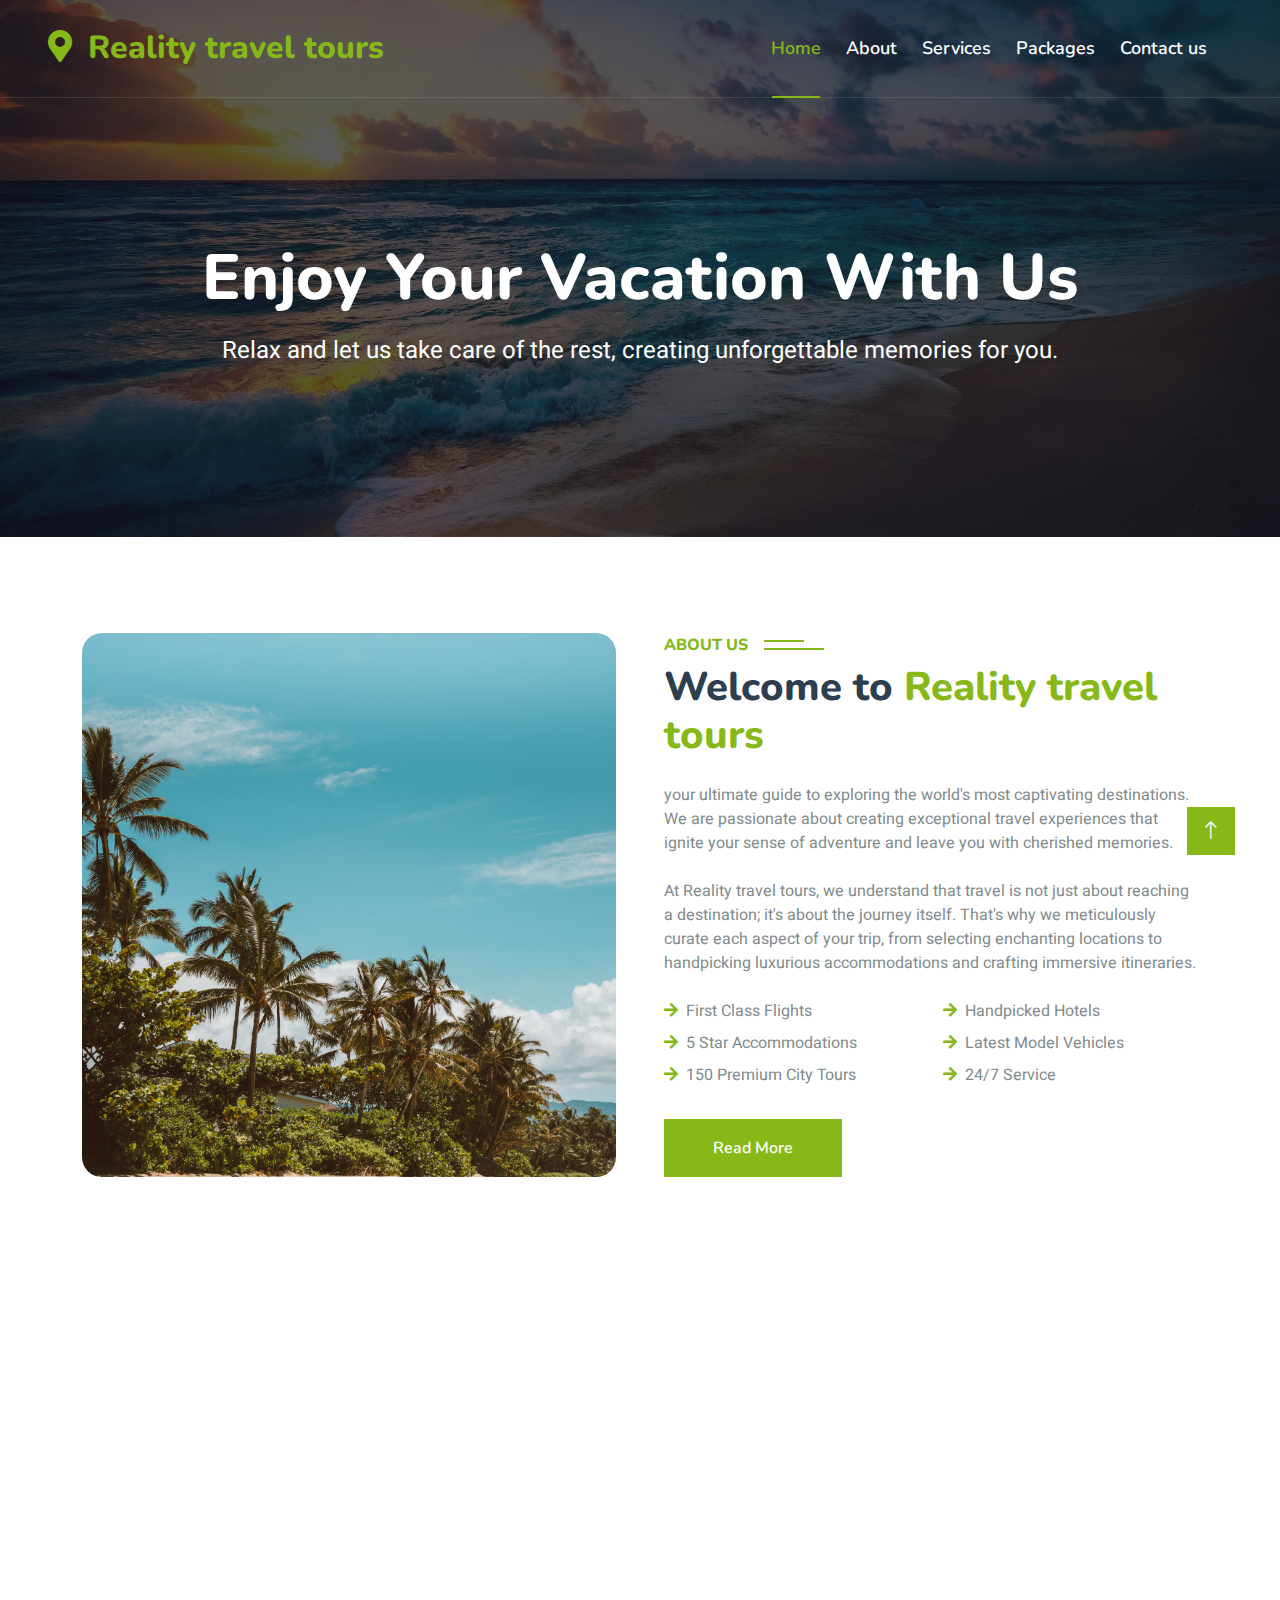
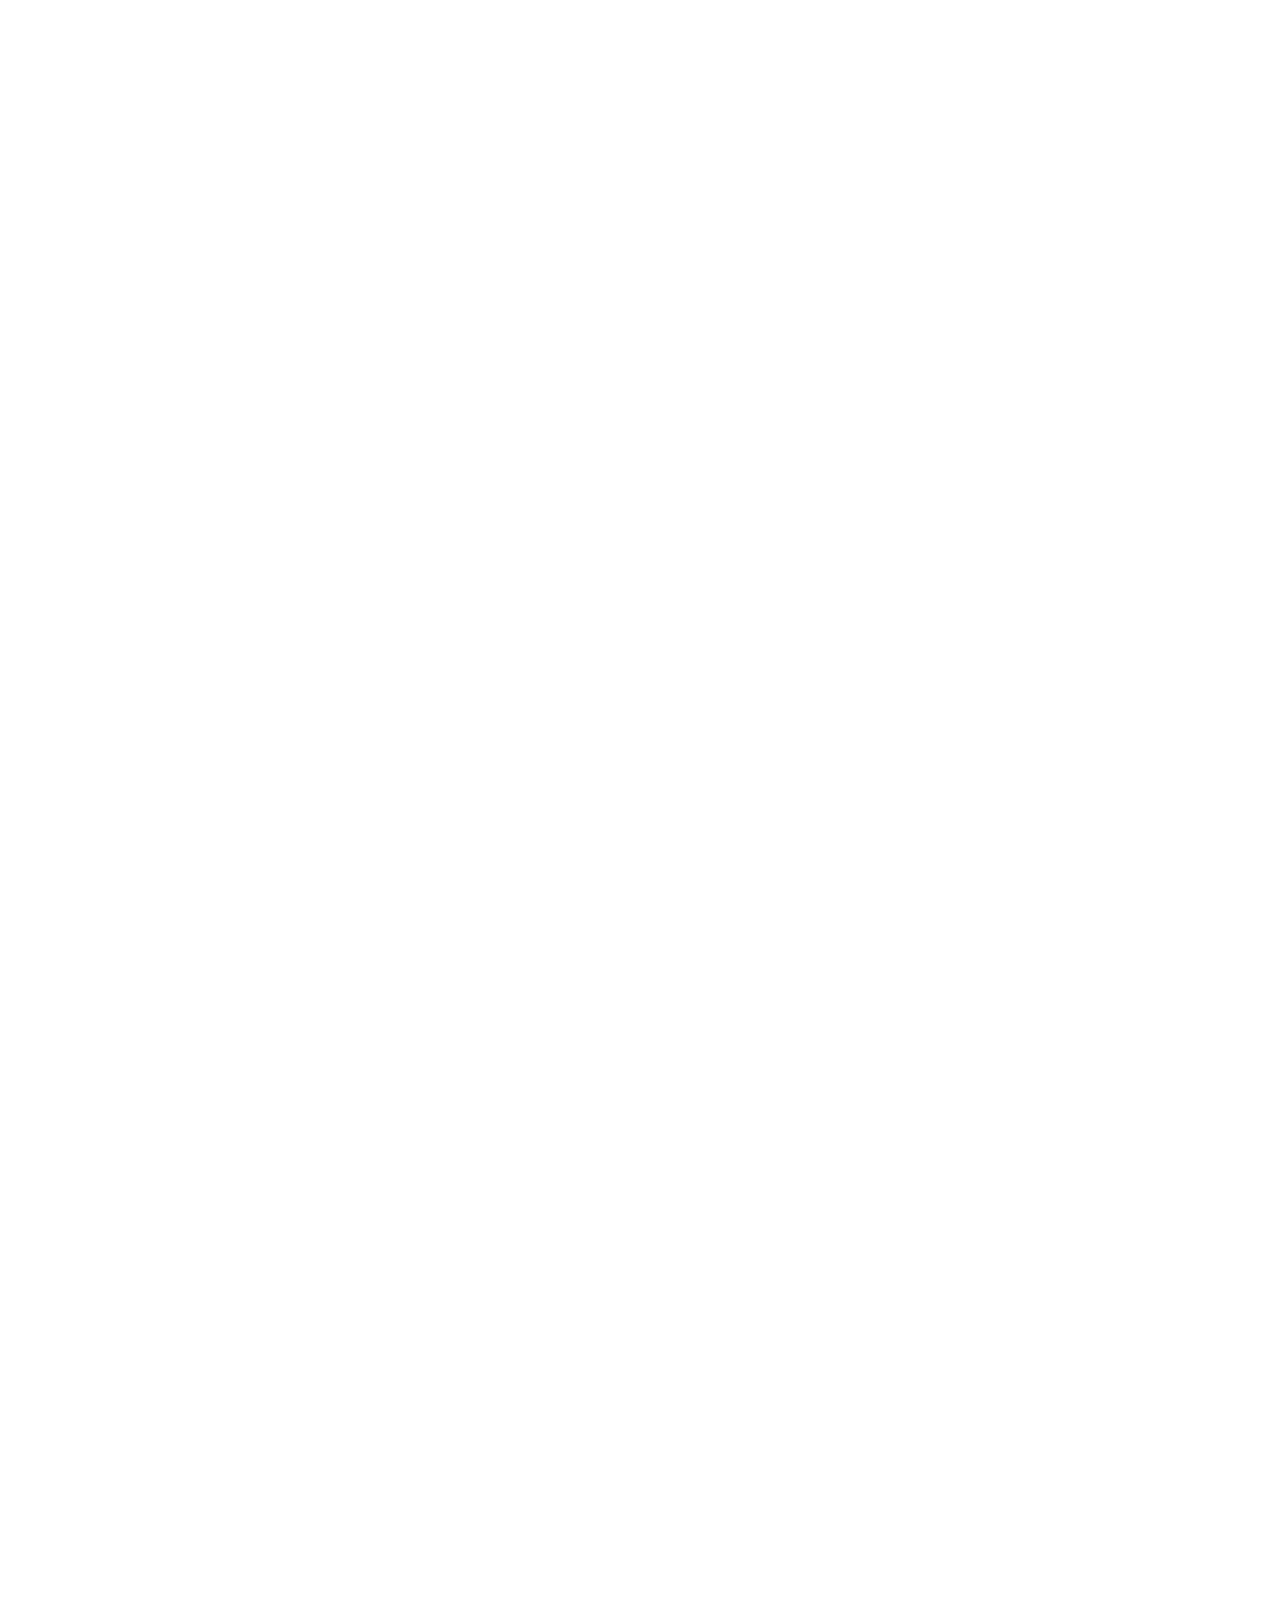
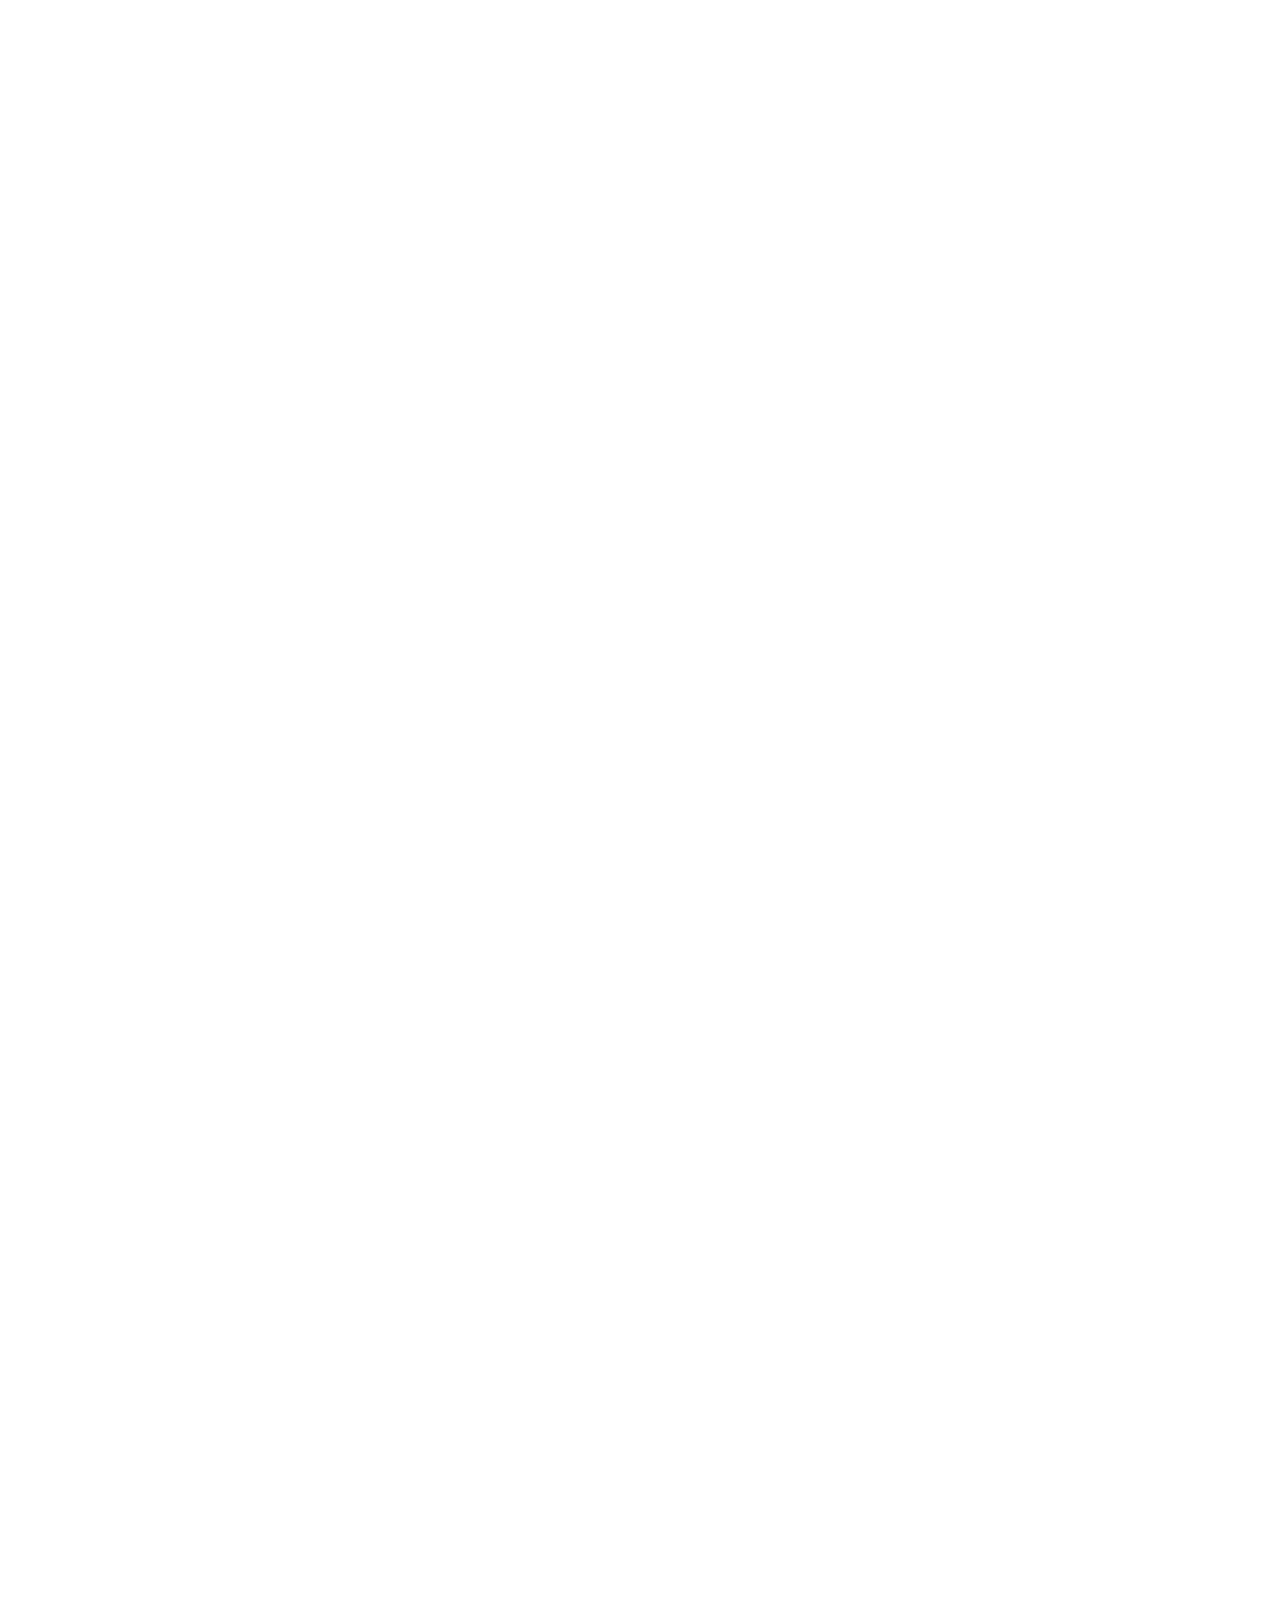
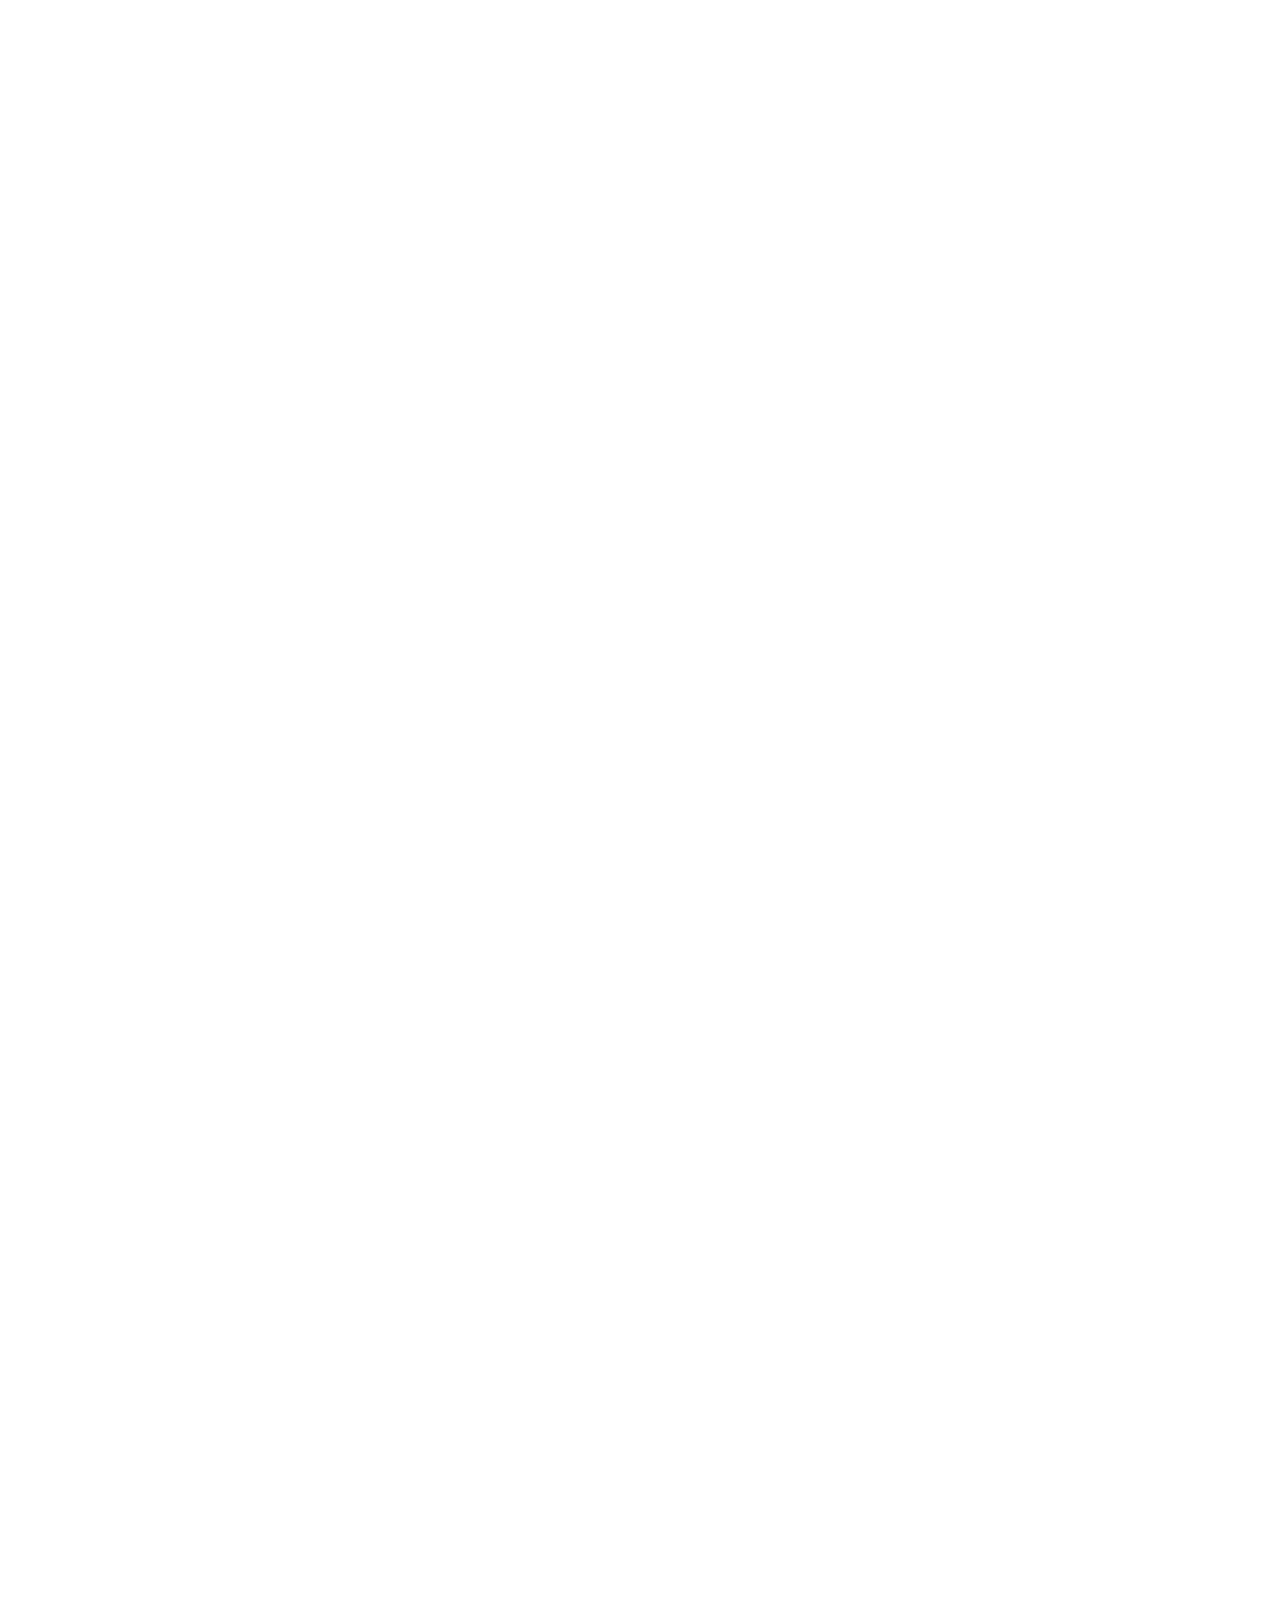
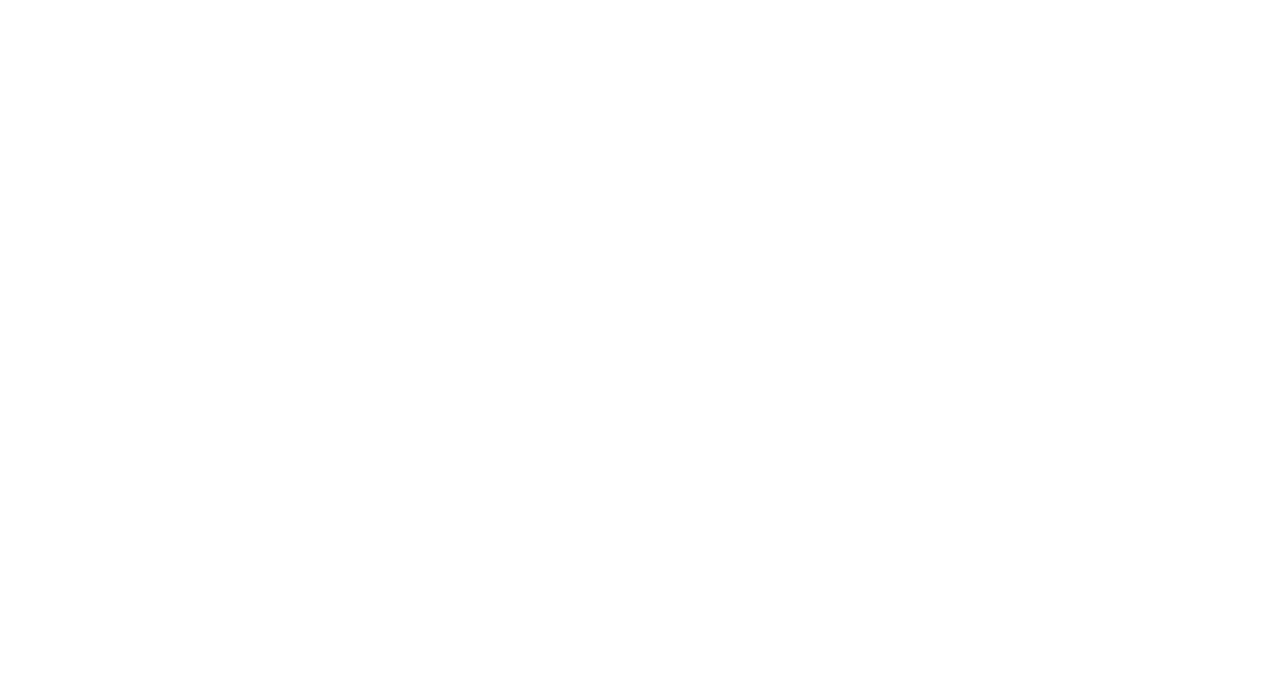
<file: Reality Travel Tours/index.html>
<!DOCTYPE html>
<html lang="en">

<head>
    <meta charset="utf-8">
    <title>Reality travel tours</title>
    <meta content="width=device-width, initial-scale=1.0" name="viewport">
    <meta content="" name="keywords">
    <meta content="" name="description">

    <!-- Favicon -->
    <link href="img/favicon.ico" rel="icon">

    <!-- Google Web Fonts -->
    <link rel="preconnect" href="https://fonts.googleapis.com">
    <link rel="preconnect" href="https://fonts.gstatic.com" crossorigin>
    <link href="https://fonts.googleapis.com/css2?family=Heebo:wght@400;500;600&family=Nunito:wght@600;700;800&display=swap" rel="stylesheet">

    <!-- Icon Font Stylesheet -->
    <link href="https://cdnjs.cloudflare.com/ajax/libs/font-awesome/5.10.0/css/all.min.css" rel="stylesheet">
    <link href="https://cdn.jsdelivr.net/npm/bootstrap-icons@1.4.1/font/bootstrap-icons.css" rel="stylesheet">

    <!-- Libraries Stylesheet -->
    <link href="lib/animate/animate.min.css" rel="stylesheet">
    <link href="lib/owlcarousel/assets/owl.carousel.min.css" rel="stylesheet">
    <link href="lib/tempusdominus/css/tempusdominus-bootstrap-4.min.css" rel="stylesheet" />

    <!-- Customized Bootstrap Stylesheet -->
    <link href="css/bootstrap.min.css" rel="stylesheet">

    <!-- Template Stylesheet -->
    <link href="css/style.css" rel="stylesheet">

    <style>
        .about-img{
            border-radius: 20px;
        }
        .card-img-top {
    max-height: 250px;
    overflow: hidden;
    }
    
    .card-title a:link {
        font-size: 30px;
        background-color: transparent;
        color: #000000;
        text-decoration: none;
    }

    .card-title a:hover {
        color: red;
        background-color: transparent;
        text-decoration: underline;
}
        </style>
</head>

<body>
    <!-- Spinner Start -->
    <div id="spinner" class="show bg-white position-fixed translate-middle w-100 vh-100 top-50 start-50 d-flex align-items-center justify-content-center">
        <div class="spinner-border text-primary" style="width: 3rem; height: 3rem;" role="status">
            <span class="sr-only">Loading...</span>
        </div>
    </div>
    <!-- Spinner End -->



    <!-- Navbar & Hero Start -->
    <div class="container-fluid position-relative p-0">
        <nav class="navbar navbar-expand-lg navbar-light px-4 px-lg-5 py-3 py-lg-0">
            <a href="" class="navbar-brand p-0">
                <h2 class="text-primary m-0"><i class="fa fa-map-marker-alt me-3"></i>Reality travel tours</h2>
            </a>
            <button class="navbar-toggler" type="button" data-bs-toggle="collapse" data-bs-target="#navbarCollapse">
                <span class="fa fa-bars"></span>
            </button>
            <div class="collapse navbar-collapse" id="navbarCollapse">
                <div class="navbar-nav ms-auto py-0">
                    <a href="index.html" class="nav-item nav-link active">Home</a>
                    <a href="about.html" class="nav-item nav-link">About</a>
                    <a href="service.html" class="nav-item nav-link">Services</a>
                    <a href="package.html" class="nav-item nav-link">Packages</a>
                    <a href="contactus.html" class="nav-item nav-link">Contact us</a>
                </div>
            </div>
        </nav>

        <div class="container-fluid bg-primary py-5 mb-5 hero-header">
            <div class="container py-5">
                <div class="row justify-content-center py-5">
                    <div class="col-lg-10 pt-lg-5 mt-lg-5 text-center">
                        <h1 class="display-3 text-white mb-3 animated slideInDown">Enjoy Your Vacation With Us</h1>
                        <p class="fs-4 text-white mb-4 animated slideInDown">Relax and let us take care of the rest, creating unforgettable memories for you.</p>

                    </div>
                </div>
            </div>
        </div>
    </div>
    <!-- Navbar & Hero End -->




    <!-- About Start -->
    <div class="container-xxl py-5">
        <div class="container">
            <div class="row g-5">
                <div class="col-lg-6 wow fadeInUp" data-wow-delay="0.1s" style="min-height: 400px;">
                    <div class="position-relative h-100">
                        <img class="img-fluid position-absolute w-100 h-100 about-img" src="img/about.jpg" alt="" style="object-fit: cover;">
                    </div>
                </div>
                <div class="col-lg-6 wow fadeInUp" data-wow-delay="0.3s">
                    <h6 class="section-title bg-white text-start text-primary pe-3">About Us</h6>
                    <h1 class="mb-4">Welcome to <span class="text-primary">Reality travel tours</span></h1>
                    <p class="mb-4">your ultimate guide to exploring the world's most captivating destinations. We are passionate about creating exceptional travel experiences that ignite your sense of adventure and leave you with cherished memories.</p>
                    <p class="mb-4">At Reality travel tours, we understand that travel is not just about reaching a destination; it's about the journey itself. That's why we meticulously curate each aspect of your trip, from selecting enchanting locations to handpicking luxurious accommodations and crafting immersive itineraries.
                    </p>
                    <div class="row gy-2 gx-4 mb-4">
                        <div class="col-sm-6">
                            <p class="mb-0"><i class="fa fa-arrow-right text-primary me-2"></i>First Class Flights</p>
                        </div>
                        <div class="col-sm-6">
                            <p class="mb-0"><i class="fa fa-arrow-right text-primary me-2"></i>Handpicked Hotels</p>
                        </div>
                        <div class="col-sm-6">
                            <p class="mb-0"><i class="fa fa-arrow-right text-primary me-2"></i>5 Star Accommodations</p>
                        </div>
                        <div class="col-sm-6">
                            <p class="mb-0"><i class="fa fa-arrow-right text-primary me-2"></i>Latest Model Vehicles</p>
                        </div>
                        <div class="col-sm-6">
                            <p class="mb-0"><i class="fa fa-arrow-right text-primary me-2"></i>150 Premium City Tours</p>
                        </div>
                        <div class="col-sm-6">
                            <p class="mb-0"><i class="fa fa-arrow-right text-primary me-2"></i>24/7 Service</p>
                        </div>
                    </div>
                    <a class="btn btn-primary py-3 px-5 mt-2" href="about.html">Read More</a>
                </div>
            </div>
        </div>
    </div>
    <!-- About End -->


    <!-- Service Start -->
    <div class="container-xxl py-5">
        <div class="container">
            <div class="text-center wow fadeInUp" data-wow-delay="0.1s">
                <h6 class="section-title bg-white text-center text-primary px-3">Services</h6>
                <h1 class="mb-5">Our Services</h1>
            </div>
            <div class="row g-4">
                <div class="col-lg-3 col-sm-6 wow fadeInUp text-center" data-wow-delay="0.1s">
                    <div class="service-item rounded pt-3">
                        <div class="p-4">
                            <i class="fa fa-3x fa-globe text-primary mb-4"></i>
                            <h5>WorldWide Tours</h5>
                            <p>Embark on extraordinary adventures to destinations around the globe with our WorldWide Tours. We have meticulously crafted a diverse range of tour packages that cater to various interests and preferences.</p>
                        </div>
                    </div>
                </div>
                <div class="col-lg-3 col-sm-6 wow fadeInUp text-center" data-wow-delay="0.3s">
                    <div class="service-item rounded pt-3">
                        <div class="p-4">
                            <i class="fa fa-3x fa-hotel text-primary mb-4"></i>
                            <h5>Hotel Reservation</h5>
                            <p>We understand the importance of comfortable and convenient accommodation during your travels. Our dedicated team will assist you in finding the perfect hotel that suits your needs and budget.</p>
                        </div>
                    </div>
                </div>
                <div class="col-lg-3 col-sm-6 wow fadeInUp text-center" data-wow-delay="0.5s">
                    <div class="service-item rounded pt-3">
                        <div class="p-4">
                            <i class="fa fa-3x fa-user text-primary mb-4"></i>
                            <h5>Travel Guides</h5>
                            <p>Our Travel Guides offer invaluable insights and local knowledge to enhance your journey. From historical landmarks to hidden gems, they provide you with a deeper understanding of your destination.</p>
                        </div>
                    </div>
                </div>
                <div class="col-lg-3 col-sm-6 wow fadeInUp text-center" data-wow-delay="0.7s">
                    <div class="service-item rounded pt-3">
                        <div class="p-4">
                            <i class="fa fa-3x fa-cog text-primary mb-4"></i>
                            <h5>Event Management</h5>
                            <p>Our Event Management services handle every detail, from planning to execution, ensuring seamless and unforgettable experiences for your special occasions during travel.</p>
                        </div>
                    </div>
                </div>
                <div class="col-lg-3 col-sm-6 wow fadeInUp text-center" data-wow-delay="0.1s">
                    <div class="service-item rounded pt-3">
                        <div class="p-4">
                            <i class="fa fa-3x fa-solid fa-plane text-primary mb-4"></i>
                            <h5>Airport Transfers and Transportation</h5>
                            <p>Commence your trip with ease and comfort through our reliable Airport Transfers and Transportation services. </p>
                        </div>
                    </div>
                </div>
                <div class="col-lg-3 col-sm-6 wow fadeInUp text-center" data-wow-delay="0.3s">
                    <div class="service-item rounded pt-3">
                        <div class="p-4">
                            <i class="fa fa-3x fa-solid fa-compass text-primary mb-4"></i>
                            <h5>Travel Insurance</h5>
                            <p>Your safety and well-being are paramount to us. That's why we offer comprehensive Travel Insurance options to provide you with peace of mind during your journey.</p>
                        </div>
                    </div>
                </div>
                <div class="col-lg-3 col-sm-6 wow fadeInUp text-center" data-wow-delay="0.5s">
                    <div class="service-item rounded pt-3">
                        <div class="p-4">
                            <i class="fa fa-3x fa-solid fa-memory text-primary mb-4"></i>
                            <h5>Guided Tours and Excursions</h5>
                            <p>Immerse yourself in the wonders of your chosen destination with our carefully curated Guided Tours and Excursions.
                            </p>
                        </div>
                    </div>
                </div>
                <div class="col-lg-3 col-sm-6 wow fadeInUp text-center" data-wow-delay="0.7s">
                    <div class="service-item rounded pt-3">
                        <div class="p-4">
                            <i class="fa fa-3x fa-regular fa-clock text-primary mb-4"></i>
                            <h5>24/7 Customer Support</h5>
                            <p>Your satisfaction is our top priority. Our dedicated Customer Support team is available 24/7 to assist you with any queries, concerns, or emergencies during your journey.</p>
                        </div>
                    </div>
                </div>
            </div>
        </div>
    </div>
    <!-- Service End -->


    <!-- Destination Start -->
    <div class="container-xxl py-5 destination">
        <div class="container">
            <div class="text-center wow fadeInUp" data-wow-delay="0.1s">
                <h6 class="section-title bg-white text-center text-primary px-3">Destination</h6>
                <h1 class="mb-5">Popular Destination</h1>
            </div>



            <div class="row g-3 mt-2">
                <div class="col-lg-7 col-md-6">
                    <div class="row g-3">
                        <div class="col-lg-12 col-md-12 wow zoomIn" data-wow-delay="0.1s" style="max-height: 300px;">
                            <a class="position-relative d-block overflow-hidden" href="">
                                <img class="img-fluid" src="img/destination-1.jpg" alt="" height="300">
                                <div class="bg-white text-danger fw-bold position-absolute top-0 start-0 m-3 py-1 px-2">30% OFF</div>
                                <div class="bg-white text-primary fw-bold position-absolute bottom-0 end-0 m-3 py-1 px-2">Thailand</div>
                            </a>
                        </div>
                        <div class="col-lg-6 col-md-12 wow zoomIn" data-wow-delay="0.3s">
                            <a class="position-relative d-block overflow-hidden" href="">
                                <img class="img-fluid" src="img/destination-2.jpg" alt="">
                                <div class="bg-white text-danger fw-bold position-absolute top-0 start-0 m-3 py-1 px-2">25% OFF</div>
                                <div class="bg-white text-primary fw-bold position-absolute bottom-0 end-0 m-3 py-1 px-2">Malaysia</div>
                            </a>
                        </div>
                        <div class="col-lg-6 col-md-12 wow zoomIn" data-wow-delay="0.5s">
                            <a class="position-relative d-block overflow-hidden" href="">
                                <img class="img-fluid" src="img/destination-3.jpg" alt="">
                                <div class="bg-white text-danger fw-bold position-absolute top-0 start-0 m-3 py-1 px-2">35% OFF</div>
                                <div class="bg-white text-primary fw-bold position-absolute bottom-0 end-0 m-3 py-1 px-2">Australia</div>
                            </a>
                        </div>
                        <div class="col-lg-12 col-md-12 wow zoomIn" data-wow-delay="0.1s">
                            <a class="position-relative d-block overflow-hidden" href="">
                                <img class="img-fluid" src="img/destination-5.jpg" alt="">
                                <div class="bg-white text-danger fw-bold position-absolute top-0 start-0 m-3 py-1 px-2">30% OFF</div>
                                <div class="bg-white text-primary fw-bold position-absolute bottom-0 end-0 m-3 py-1 px-2">Belarus</div>
                            </a>
                        </div>
                    </div>
                </div>
                <div class="col-lg-5 col-md-6 wow zoomIn" data-wow-delay="0.7s" style="min-height: 350px;">
                    <a class="position-relative d-block h-100 overflow-hidden" href="">
                        <img class="img-fluid position-absolute w-100 h-100" src="img/destination-4.jpg" alt="" style="object-fit: cover;">
                        <div class="bg-white text-danger fw-bold position-absolute top-0 start-0 m-3 py-1 px-2">20% OFF</div>
                        <div class="bg-white text-primary fw-bold position-absolute bottom-0 end-0 m-3 py-1 px-2">Paris</div>
                    </a>
                </div>
            </div>





        </div>
    </div>
    <!-- Destination Start -->


    <!-- package Start -->
    <div class="container-xxl py-5">
        <div class="container">
            <div class="text-center wow fadeInUp" data-wow-delay="0.1s">
                <h6 class="section-title bg-white text-center text-primary px-3">packages</h6>
                <h1 class="mb-5">Awesome packages</h1>
            </div>
            <div class="row g-4 justify-content-center">
                <div class="col-lg-4 col-md-6 wow fadeInUp" data-wow-delay="0.1s">
                    <div class="package-item">
                        <div class="overflow-hidden">
                            <img class="img-fluid" src="img/package-1.jpg" alt="">
                        </div>
                        <div class="d-flex border-bottom">
                            <small class="flex-fill text-center border-end py-2"><i class="fa fa-map-marker-alt text-primary me-2"></i>Thailand</small>
                            <small class="flex-fill text-center border-end py-2"><i class="fa fa-calendar-alt text-primary me-2"></i>3 days</small>
                            <small class="flex-fill text-center py-2"><i class="fa fa-user text-primary me-2"></i>2 Person</small>
                        </div>
                        <div class="text-center p-4">
                            <h3 class="mb-0">$149.00</h3>
                            <div class="mb-3">
                                <small class="fa fa-star text-primary"></small>
                                <small class="fa fa-star text-primary"></small>
                                <small class="fa fa-star text-primary"></small>
                                <small class="fa fa-star text-primary"></small>
                                <small class="fa fa-star text-primary"></small>
                            </div>
                            <p>Immerse yourself in the enchanting land of Thailand with our awesome packages.</p>
                            <div class="d-flex justify-content-center mb-2">
                                <a href="#" class="btn btn-sm btn-primary px-3 border-end" style="border-radius: 30px 0 0 30px;">Read More</a>
                                <a href="#" class="btn btn-sm btn-primary px-3" style="border-radius: 0 30px 30px 0;">Book Now</a>
                            </div>
                        </div>
                    </div>
                </div>
                <div class="col-lg-4 col-md-6 wow fadeInUp" data-wow-delay="0.3s">
                    <div class="package-item">
                        <div class="overflow-hidden">
                            <img class="img-fluid" src="img/package-2.jpg" alt="">
                        </div>
                        <div class="d-flex border-bottom">
                            <small class="flex-fill text-center border-end py-2"><i class="fa fa-map-marker-alt text-primary me-2"></i>Indonesia</small>
                            <small class="flex-fill text-center border-end py-2"><i class="fa fa-calendar-alt text-primary me-2"></i>3 days</small>
                            <small class="flex-fill text-center py-2"><i class="fa fa-user text-primary me-2"></i>2 Person</small>
                        </div>
                        <div class="text-center p-4">
                            <h3 class="mb-0">$139.00</h3>
                            <div class="mb-3">
                                <small class="fa fa-star text-primary"></small>
                                <small class="fa fa-star text-primary"></small>
                                <small class="fa fa-star text-primary"></small>
                                <small class="fa fa-star text-primary"></small>
                                <small class="fa fa-star text-primary"></small>
                            </div>
                            <p>Embark on an unforgettable journey to Indonesia, a diverse archipelago filled with natural wonders and cultural treasures.</p>
                            <div class="d-flex justify-content-center mb-2">
                                <a href="#" class="btn btn-sm btn-primary px-3 border-end" style="border-radius: 30px 0 0 30px;">Read More</a>
                                <a href="#" class="btn btn-sm btn-primary px-3" style="border-radius: 0 30px 30px 0;">Book Now</a>
                            </div>
                        </div>
                    </div>
                </div>
                <div class="col-lg-4 col-md-6 wow fadeInUp" data-wow-delay="0.5s">
                    <div class="package-item">
                        <div class="overflow-hidden">
                            <img class="img-fluid" src="img/package-3.jpg" alt="">
                        </div>
                        <div class="d-flex border-bottom">
                            <small class="flex-fill text-center border-end py-2"><i class="fa fa-map-marker-alt text-primary me-2"></i>Malaysia</small>
                            <small class="flex-fill text-center border-end py-2"><i class="fa fa-calendar-alt text-primary me-2"></i>3 days</small>
                            <small class="flex-fill text-center py-2"><i class="fa fa-user text-primary me-2"></i>2 Person</small>
                        </div>
                        <div class="text-center p-4">
                            <h3 class="mb-0">$189.00</h3>
                            <div class="mb-3">
                                <small class="fa fa-star text-primary"></small>
                                <small class="fa fa-star text-primary"></small>
                                <small class="fa fa-star text-primary"></small>
                                <small class="fa fa-star text-primary"></small>
                                <small class="fa fa-star text-primary"></small>
                            </div>
                            <p>Discover the captivating beauty of Malaysia with our awesome packages. Experience the modern metropolis of Kuala Lumpur, with its iconic Petronas Twin Towers and bustling street markets.</p>
                            <div class="d-flex justify-content-center mb-2">
                                <a href="#" class="btn btn-sm btn-primary px-3 border-end" style="border-radius: 30px 0 0 30px;">Read More</a>
                                <a href="#" class="btn btn-sm btn-primary px-3" style="border-radius: 0 30px 30px 0;">Book Now</a>
                            </div>
                        </div>
                    </div>
                </div>
            </div>
        </div>
    </div>
    <!-- package End -->


    <!-- Booking Start -->
    <div class="container-xxl py-5 wow fadeInUp" data-wow-delay="0.1s">
        <div class="container">
            <div class="booking p-5">
                <div class="row g-5 align-items-center">
                    <div class="col-md-6 text-white">
                        <h6 class="text-white text-uppercase">Booking</h6>
                        <h1 class="text-white mb-4">Online Booking</h1>
                        <p class="mb-4">TWe understand the importance of convenience and efficiency when it comes to planning your travel. That's why we offer a seamless online booking platform that puts the power in your hands. Our user-friendly website provides a one-stop solution for all your travel needs, allowing you to browse, customize, and book your dream vacation with ease.</p>
                        <p class="mb-4">With just a few clicks, you can explore a wide range of destinations, tour packages, hotels, and services. Whether you're looking for a tropical beach escape, a cultural adventure, or an adrenaline-pumping expedition, our extensive selection of options ensures there's something for everyone.
                        </p>
                        <a class="btn btn-outline-light py-3 px-5 mt-2" href="package.html">Read More</a>
                    </div>
                    <div class="col-md-6">
                        <h1 class="text-white mb-4">Book A Tour</h1>
                        <form>
                            <div class="row g-3">
                                <div class="col-md-6">
                                    <div class="form-floating">
                                        <input type="text" class="form-control bg-transparent" id="name" placeholder="Your Name">
                                        <label for="name">Your Name</label>
                                    </div>
                                </div>
                                <div class="col-md-6">
                                    <div class="form-floating">
                                        <input type="email" class="form-control bg-transparent" id="email" placeholder="Your Email">
                                        <label for="email">Your Email</label>
                                    </div>
                                </div>
                                <div class="col-md-6">
                                    <div class="form-floating date" id="date3" data-target-input="nearest">
                                        <input type="text" class="form-control bg-transparent datetimepicker-input" id="datetime" placeholder="Date & Time" data-target="#date3" data-toggle="datetimepicker" />
                                        <label for="datetime">Date & Time</label>
                                    </div>
                                </div>
                                <div class="col-md-6">
                                    <div class="form-floating">
                                        <select class="form-select bg-transparent" id="select1">
                                            <option value="1">Thailand</option>
                                            <option value="2">Indonesia</option>
                                            <option value="3">Malaysia</option>
                                        </select>
                                        <label for="select1">Destination</label>
                                    </div>
                                </div>
                                <div class="col-12">
                                    <div class="form-floating">
                                        <textarea class="form-control bg-transparent" placeholder="Special Request" id="message" style="height: 100px"></textarea>
                                        <label for="message">Special Request</label>
                                    </div>
                                </div>
                                <div class="col-12">
                                    <button class="btn btn-outline-light w-100 py-3" type="submit">Book Now</button>
                                </div>
                            </div>
                        </form>
                    </div>
                </div>
            </div>
        </div>
    </div>
    <!-- Booking Start -->


    <!-- Process Start -->
    <div class="container-xxl py-5">
        <div class="container">
            <div class="text-center pb-4 wow fadeInUp" data-wow-delay="0.1s">
                <h6 class="section-title bg-white text-center text-primary px-3">Process</h6>
                <h1 class="mb-5">3 Easy Steps</h1>
            </div>
            <div class="row gy-5 gx-4 justify-content-center">
                <div class="col-lg-4 col-sm-6 text-center pt-4 wow fadeInUp" data-wow-delay="0.1s">
                    <div class="position-relative border border-primary pt-5 pb-4 px-4">
                        <div class="d-inline-flex align-items-center justify-content-center bg-primary rounded-circle position-absolute top-0 start-50 translate-middle shadow" style="width: 100px; height: 100px;">
                            <i class="fa fa-globe fa-3x text-white"></i>
                        </div>
                        <h5 class="mt-4">Choose A Destination</h5>
                        <hr class="w-25 mx-auto bg-primary mb-1">
                        <hr class="w-50 mx-auto bg-primary mt-0">
                        <p class="mb-0"> Explore our diverse range of captivating destinations and select the perfect one for your dream vacation. From exotic beaches to bustling cities and cultural hotspots, we have an array of options to suit your preferences.</p>
                    </div>
                </div>
                <div class="col-lg-4 col-sm-6 text-center pt-4 wow fadeInUp" data-wow-delay="0.3s">
                    <div class="position-relative border border-primary pt-5 pb-4 px-4">
                        <div class="d-inline-flex align-items-center justify-content-center bg-primary rounded-circle position-absolute top-0 start-50 translate-middle shadow" style="width: 100px; height: 100px;">
                            <i class="fa fa-dollar-sign fa-3x text-white"></i>
                        </div>
                        <h5 class="mt-4">Pay Online</h5>
                        <hr class="w-25 mx-auto bg-primary mb-1">
                        <hr class="w-50 mx-auto bg-primary mt-0">
                        <p class="mb-0">Enjoy the convenience of secure online payment, making your booking process seamless and efficient. With our trusted payment gateway, you can rest assured that your transactions are protected and your reservation is confirmed.</p>
                    </div>
                </div>
                <div class="col-lg-4 col-sm-6 text-center pt-4 wow fadeInUp" data-wow-delay="0.5s">
                    <div class="position-relative border border-primary pt-5 pb-4 px-4">
                        <div class="d-inline-flex align-items-center justify-content-center bg-primary rounded-circle position-absolute top-0 start-50 translate-middle shadow" style="width: 100px; height: 100px;">
                            <i class="fa fa-plane fa-3x text-white"></i>
                        </div>
                        <h5 class="mt-4">Fly Today</h5>
                        <hr class="w-25 mx-auto bg-primary mb-1">
                        <hr class="w-50 mx-auto bg-primary mt-0">
                        <p class="mb-0">Get ready to embark on your adventure as you fly today to your chosen destination. Our hassle-free booking process ensures you can start your journey without delay, creating unforgettable memories from the moment you take off. Bon voyage!</p>
                    </div>
                </div>
            </div>
        </div>
    </div>
    <!-- Process Start -->


    <!-- Team Start -->
    <div class="container-xxl py-5">
        <div class="container">
            <div class="text-center wow fadeInUp" data-wow-delay="0.1s">
                <h6 class="section-title bg-white text-center text-primary px-3">Travel Guide</h6>
                <h1 class="mb-5">Meet Our Guide</h1>
            </div>
            <div class="row g-4">
                <div class="col-lg-3 col-md-6 wow fadeInUp" data-wow-delay="0.1s">
                    <div class="team-item">
                        <div class="overflow-hidden">
                            <img class="img-fluid" src="img/team-1.jpg" alt="">
                        </div>
                        <div class="position-relative d-flex justify-content-center" style="margin-top: -19px;">
                            <a class="btn btn-square mx-1" href=""><i class="fab fa-facebook-f"></i></a>
                            <a class="btn btn-square mx-1" href=""><i class="fab fa-twitter"></i></a>
                            <a class="btn btn-square mx-1" href=""><i class="fab fa-instagram"></i></a>
                        </div>
                        <div class="text-center p-4">
                            <h5 class="mb-0">Daniel Smith</h5>
                            <small>City Explorer and Urban Connoisseur</small>
                        </div>
                    </div>
                </div>
                <div class="col-lg-3 col-md-6 wow fadeInUp" data-wow-delay="0.3s">
                    <div class="team-item">
                        <div class="overflow-hidden">
                            <img class="img-fluid" src="img/team-2.jpg" alt="">
                        </div>
                        <div class="position-relative d-flex justify-content-center" style="margin-top: -19px;">
                            <a class="btn btn-square mx-1" href=""><i class="fab fa-facebook-f"></i></a>
                            <a class="btn btn-square mx-1" href=""><i class="fab fa-twitter"></i></a>
                            <a class="btn btn-square mx-1" href=""><i class="fab fa-instagram"></i></a>
                        </div>
                        <div class="text-center p-4">
                            <h5 class="mb-0">Emily Rodriguez</h5>
                            <small>Cultural Enthusiast and Heritage Specialist</small>
                        </div>
                    </div>
                </div>
                <div class="col-lg-3 col-md-6 wow fadeInUp" data-wow-delay="0.5s">
                    <div class="team-item">
                        <div class="overflow-hidden">
                            <img class="img-fluid" src="img/team-3.jpg" alt="">
                        </div>
                        <div class="position-relative d-flex justify-content-center" style="margin-top: -19px;">
                            <a class="btn btn-square mx-1" href=""><i class="fab fa-facebook-f"></i></a>
                            <a class="btn btn-square mx-1" href=""><i class="fab fa-twitter"></i></a>
                            <a class="btn btn-square mx-1" href=""><i class="fab fa-instagram"></i></a>
                        </div>
                        <div class="text-center p-4">
                            <h5 class="mb-0">Ethan Johnson</h5>
                            <small>Nature Enthusiast and Wildlife Specialist</small>
                        </div>
                    </div>
                </div>
                <div class="col-lg-3 col-md-6 wow fadeInUp" data-wow-delay="0.7s">
                    <div class="team-item">
                        <div class="overflow-hidden">
                            <img class="img-fluid" src="img/team-4.jpg" alt="">
                        </div>
                        <div class="position-relative d-flex justify-content-center" style="margin-top: -19px;">
                            <a class="btn btn-square mx-1" href=""><i class="fab fa-facebook-f"></i></a>
                            <a class="btn btn-square mx-1" href=""><i class="fab fa-twitter"></i></a>
                            <a class="btn btn-square mx-1" href=""><i class="fab fa-instagram"></i></a>
                        </div>
                        <div class="text-center p-4">
                            <h5 class="mb-0">Samantha Nguyen</h5>
                            <small>Adventure Aficionado and Outdoor Expert</small>
                        </div>
                    </div>
                </div>
            </div>
        </div>
    </div>
    <!-- Team End -->


    <!-- Testimonial Start -->
    <div class="container-xxl py-5 wow fadeInUp" data-wow-delay="0.1s">
        <div class="container">
            <div class="text-center">
                <h6 class="section-title bg-white text-center text-primary px-3">Testimonial</h6>
                <h1 class="mb-5">Our Clients Say!!!</h1>
            </div>
            <div class="owl-carousel testimonial-carousel position-relative">
                <div class="testimonial-item bg-white text-center border p-4">
                    <img class="bg-white rounded-circle shadow p-1 mx-auto mb-3" src="img/testimonial-1.jpg" style="width: 80px; height: 80px;">
                    <h5 class="mb-0">Sarah Thompson</h5>
                    <p>London, United Kingdom</p>
                    <p class="mb-0">"I recently took a trip to Thailand with Reality travel tours, and it exceeded all my expectations. The attention to detail and personalized service provided by the team was exceptional. From the moment I landed in Bangkok, I felt well taken care of. The tour guide, Emily, was incredibly knowledgeable about Thai culture and history, and she made each excursion a captivating experience."
                    </p>
                </div>
                <div class="testimonial-item bg-white text-center border p-4">
                    <img class="bg-white rounded-circle shadow p-1 mx-auto mb-3" src="img/testimonial-2.jpg" style="width: 80px; height: 80px;">
                    <h5 class="mb-0">Javier Martinez</h5>
                    <p>Madrid, Spain</p>
                    <p class="mt-2 mb-0">"My journey to Indonesia with Reality travel tours was nothing short of incredible. Samantha, our adventure guide, led us on thrilling outdoor activities that left us breathless and exhilarated. From hiking the volcanic landscapes of Mount Bromo to snorkeling amidst vibrant coral reefs in the Gili Islands, every moment was filled with excitement. The attention to safety and organization throughout the trip was impressive."</p>
                </div>
                <div class="testimonial-item bg-white text-center border p-4">
                    <img class="bg-white rounded-circle shadow p-1 mx-auto mb-3" src="img/testimonial-3.jpg" style="width: 80px; height: 80px;">
                    <h5 class="mb-0">Li Mei Chen</h5>
                    <p>Kuala Lumpur, Malaysia</p>
                    <p class="mt-2 mb-0">"I had the pleasure of exploring Malaysia with Reality travel tours, and it was a truly remarkable experience. Daniel, our city guide, introduced us to the vibrant streets of Kuala Lumpur, showcasing the modern architecture and local markets. He also took us to the UNESCO-listed George Town in Penang, where we delved into the rich cultural heritage and savored the tantalizing local cuisine."</p>
                </div>
                <div class="testimonial-item bg-white text-center border p-4">
                    <img class="bg-white rounded-circle shadow p-1 mx-auto mb-3" src="img/testimonial-4.jpg" style="width: 80px; height: 80px;">
                    <h5 class="mb-0">Thomas Johnson</h5>
                    <p>Sydney, Australia</p>
                    <p class="mt-2 mb-0">"My wildlife adventure in Malaysia with Reality travel tours was outstanding, thanks to our exceptional guide, Ethan. He took us on a journey through the lush rainforests of Borneo, where we encountered orangutans, proboscis monkeys, and a diverse array of bird species. Ethan's passion for nature and commitment to conservation shone through in his informative and engaging presentations. "</p>
                </div>
            </div>
        </div>
    </div>
    <!-- Testimonial End -->
        

    <!-- Footer Start -->
    <div class="container-fluid bg-dark text-light footer pt-5 mt-5 wow fadeIn" data-wow-delay="0.1s">
        <div class="container py-5">
            <div class="row g-5">
                <div class="col-lg-3 col-md-6">
                    <h4 class="text-white mb-3">Company</h4>
                    <a class="btn btn-link" href="index.html">Home</a>
                    <a class="btn btn-link" href="about.html">About us</a>
                    <a class="btn btn-link" href="service.html">Our Services</a>
                    <a class="btn btn-link" href="package.html">Packages</a>
                    <a class="btn btn-link" href="contactus.html">Contact us</a>
                </div>
                <div class="col-lg-3 col-md-6">
                    <h4 class="text-white mb-3">contactus</h4>
                    <p class="mb-2"><i class="fa fa-map-marker-alt me-3"></i>Flat # 1206 Centaurus building tower b, Islamabad</p>
                    <p class="mb-2"><i class="fa fa-phone-alt me-3"></i>+92 318 9097903</p>
                    <p class="mb-2"><i class="fa fa-envelope me-3"></i>info@Realitytraveltours.com</p>
                    <div class="d-flex pt-2">
                        <a class="btn btn-outline-light btn-social" href=""><i class="fab fa-twitter"></i></a>
                        <a class="btn btn-outline-light btn-social" href=""><i class="fab fa-facebook-f"></i></a>
                        <a class="btn btn-outline-light btn-social" href=""><i class="fab fa-youtube"></i></a>
                        <a class="btn btn-outline-light btn-social" href=""><i class="fab fa-linkedin-in"></i></a>
                    </div>
                </div>
                <div class="col-lg-3 col-md-6">
                    <h4 class="text-white mb-3">Gallery</h4>
                    <div class="row g-2 pt-2">
                        <div class="col-4">
                            <img class="img-fluid bg-light p-1" src="img/package-1.jpg" alt="">
                        </div>
                        <div class="col-4">
                            <img class="img-fluid bg-light p-1" src="img/package-2.jpg" alt="">
                        </div>
                        <div class="col-4">
                            <img class="img-fluid bg-light p-1" src="img/package-3.jpg" alt="">
                        </div>
                        <div class="col-4">
                            <img class="img-fluid bg-light p-1" src="img/package-2.jpg" alt="">
                        </div>
                        <div class="col-4">
                            <img class="img-fluid bg-light p-1" src="img/package-3.jpg" alt="">
                        </div>
                        <div class="col-4">
                            <img class="img-fluid bg-light p-1" src="img/package-1.jpg" alt="">
                        </div>
                    </div>
                </div>
                <div class="col-lg-3 col-md-6">
                    <h4 class="text-white mb-3">Newsletter</h4>
                    <p>Please join our newsletter for more destinations.</p>
                    <div class="position-relative mx-auto" style="max-width: 400px;">
                        <input class="form-control border-primary w-100 py-3 ps-4 pe-5" type="text" placeholder="Your email">
                        <button type="button" class="btn btn-primary py-2 position-absolute top-0 end-0 mt-2 me-2">SignUp</button>
                    </div>
                </div>
            </div>
        </div>
        <div class="container">
            <div class="copyright">
                <div class="row">
                    <div class="col-md-6 text-center text-md-start mb-3 mb-md-0">
                        &copy; <a class="border-bottom" href="https://www.realitytraveltours.com">Reality Travel Tours</a>, All Right Reserved.
                    </div>
                    <div class="col-md-6 text-center text-md-end">
                        <div class="footer-menu">
                            <a href="">Home</a>
                            <a href="">Cookies</a>
                            <a href="">Help</a>
                            <a href="">FQAs</a>
                        </div>
                    </div>
                </div>
            </div>
        </div>
    </div>
    <!-- Footer End -->


    <!-- Back to Top -->
    <a href="#" class="btn btn-lg btn-primary btn-lg-square back-to-top"><i class="bi bi-arrow-up"></i></a>


    <!-- JavaScript Libraries -->
    <script src="https://code.jquery.com/jquery-3.4.1.min.js"></script>
    <script src="https://cdn.jsdelivr.net/npm/bootstrap@5.0.0/dist/js/bootstrap.bundle.min.js"></script>
    <script src="lib/wow/wow.min.js"></script>
    <script src="lib/easing/easing.min.js"></script>
    <script src="lib/waypoints/waypoints.min.js"></script>
    <script src="lib/owlcarousel/owl.carousel.min.js"></script>
    <script src="lib/tempusdominus/js/moment.min.js"></script>
    <script src="lib/tempusdominus/js/moment-timezone.min.js"></script>
    <script src="lib/tempusdominus/js/tempusdominus-bootstrap-4.min.js"></script>

    <!-- Template Javascript -->
    <script src="js/main.js"></script>
</body>

</html>
</file>
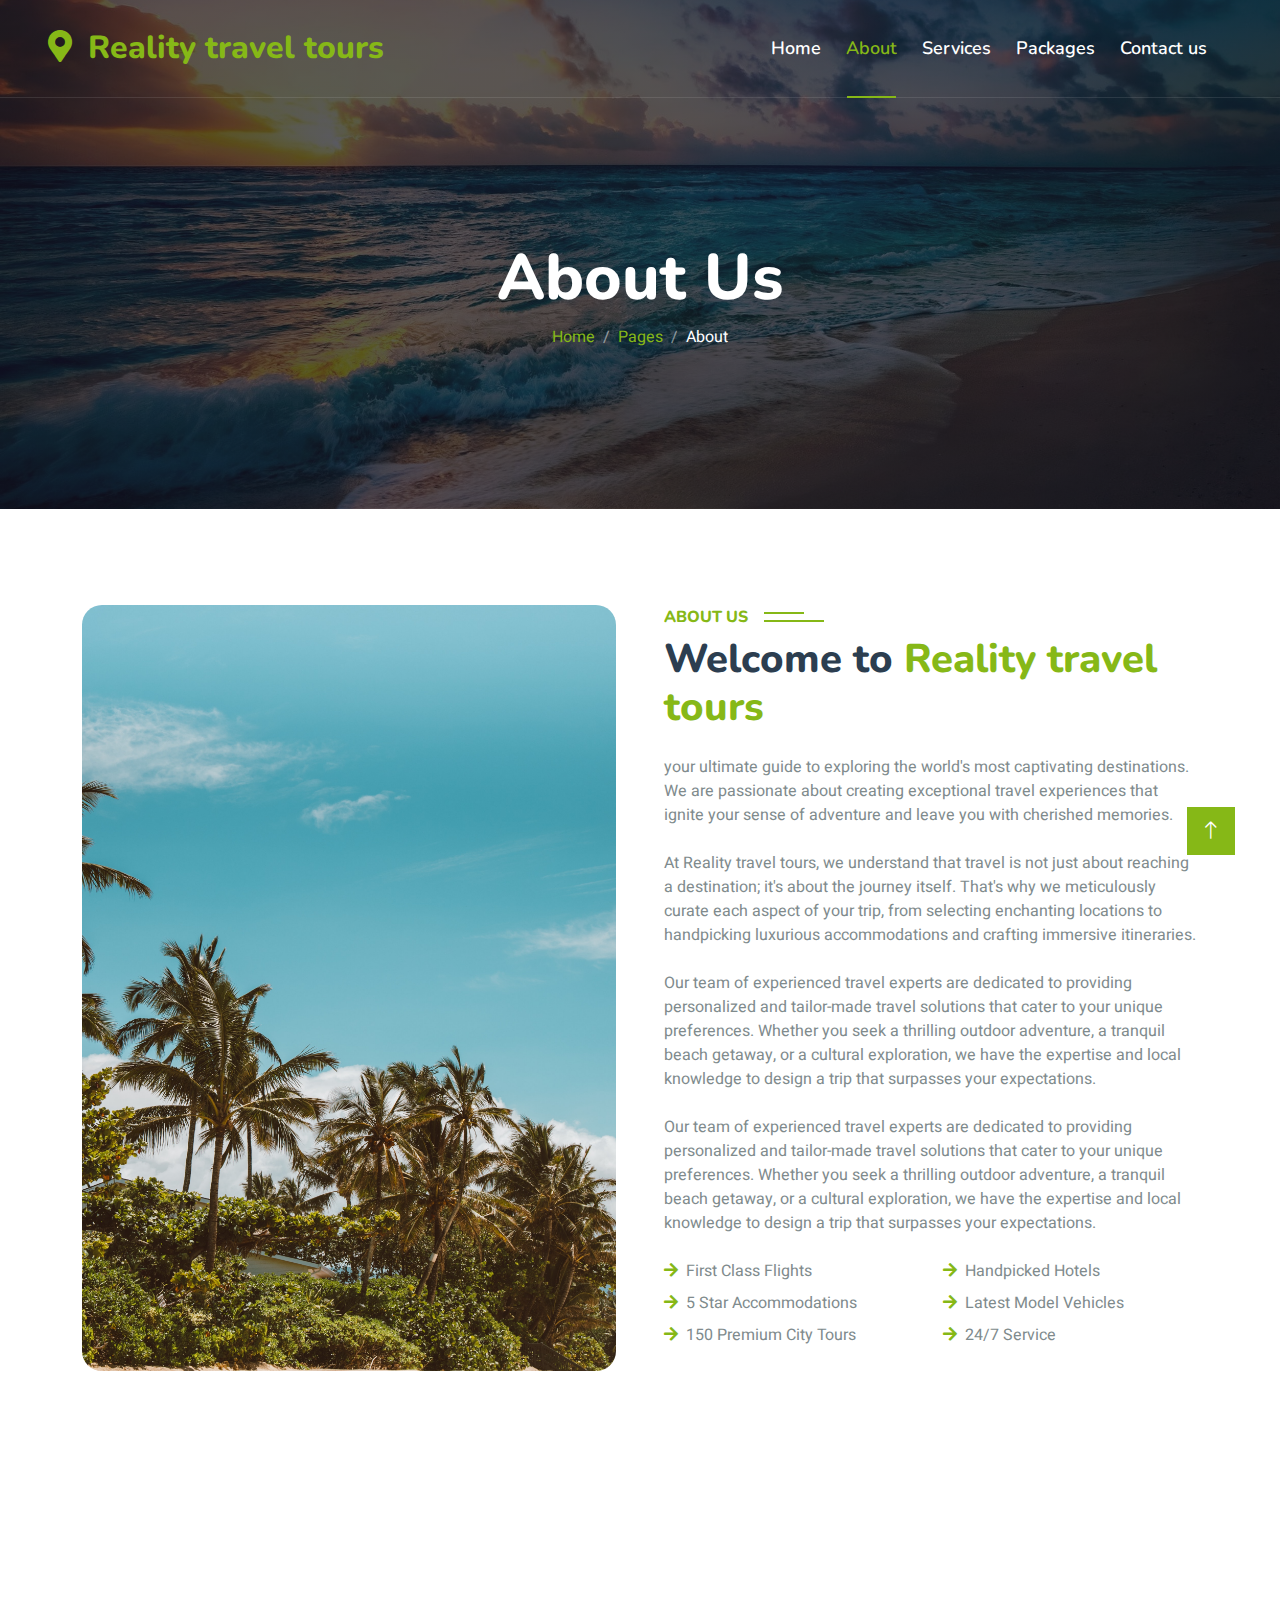
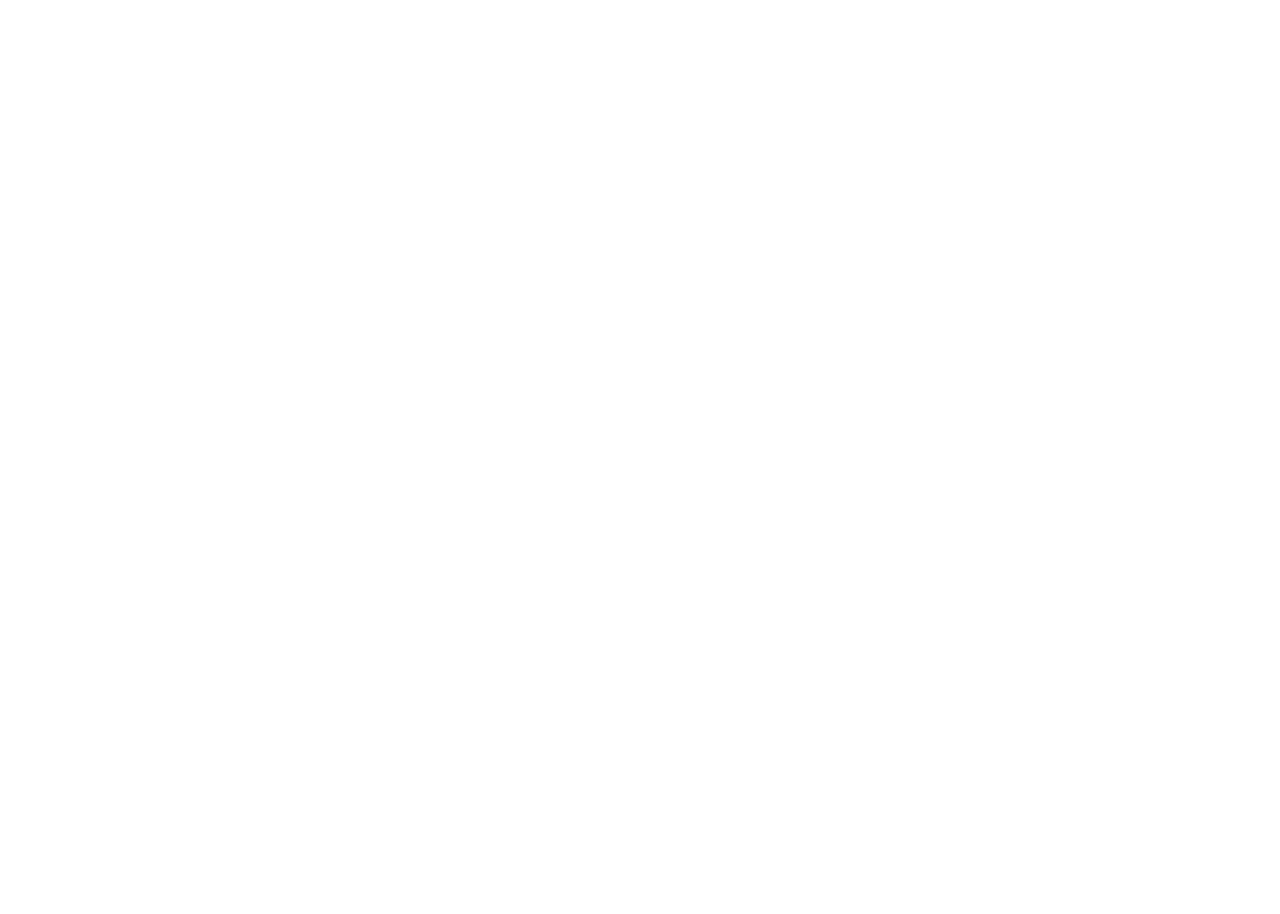
<file: Reality Travel Tours/about.html>
<!DOCTYPE html>
<html lang="en">

<head>
    <meta charset="utf-8">
    <title>Reality travel tours</title>
    <meta content="width=device-width, initial-scale=1.0" name="viewport">
    <meta content="" name="keywords">
    <meta content="" name="description">

    <!-- Favicon -->
    <link href="img/favicon.ico" rel="icon">

    <!-- Google Web Fonts -->
    <link rel="preconnect" href="https://fonts.googleapis.com">
    <link rel="preconnect" href="https://fonts.gstatic.com" crossorigin>
    <link href="https://fonts.googleapis.com/css2?family=Heebo:wght@400;500;600&family=Nunito:wght@600;700;800&display=swap" rel="stylesheet">

    <!-- Icon Font Stylesheet -->
    <link href="https://cdnjs.cloudflare.com/ajax/libs/font-awesome/5.10.0/css/all.min.css" rel="stylesheet">
    <link href="https://cdn.jsdelivr.net/npm/bootstrap-icons@1.4.1/font/bootstrap-icons.css" rel="stylesheet">

    <!-- Libraries Stylesheet -->
    <link href="lib/animate/animate.min.css" rel="stylesheet">
    <link href="lib/owlcarousel/assets/owl.carousel.min.css" rel="stylesheet">
    <link href="lib/tempusdominus/css/tempusdominus-bootstrap-4.min.css" rel="stylesheet" />

    <!-- Customized Bootstrap Stylesheet -->
    <link href="css/bootstrap.min.css" rel="stylesheet">

    <!-- Template Stylesheet -->
    <link href="css/style.css" rel="stylesheet">
    <style>
        .about-img{
            border-radius: 20px;
        }
    </style>
</head>

<body>
    <!-- Spinner Start -->
    <div id="spinner" class="show bg-white position-fixed translate-middle w-100 vh-100 top-50 start-50 d-flex align-items-center justify-content-center">
        <div class="spinner-border text-primary" style="width: 3rem; height: 3rem;" role="status">
            <span class="sr-only">Loading...</span>
        </div>
    </div>
    <!-- Spinner End -->


    <!-- Navbar & Hero Start -->
    <div class="container-fluid position-relative p-0">
        <div class="container-fluid position-relative p-0">
            <nav class="navbar navbar-expand-lg navbar-light px-4 px-lg-5 py-3 py-lg-0">
                <a href="" class="navbar-brand p-0">
                    <h2 class="text-primary m-0"><i class="fa fa-map-marker-alt me-3"></i>Reality travel tours</h2>
                </a>
                <button class="navbar-toggler" type="button" data-bs-toggle="collapse" data-bs-target="#navbarCollapse">
                    <span class="fa fa-bars"></span>
                </button>
                <div class="collapse navbar-collapse" id="navbarCollapse">
                    <div class="navbar-nav ms-auto py-0">
                        <a href="index.html" class="nav-item nav-link">Home</a>
                        <a href="about.html" class="nav-item nav-link active">About</a>
                        <a href="service.html" class="nav-item nav-link">Services</a>
                        <a href="package.html" class="nav-item nav-link">Packages</a>
                        <a href="contactus.html" class="nav-item nav-link">Contact us</a>
                    </div>
                </div>
            </nav>

        <div class="container-fluid bg-primary py-5 mb-5 hero-header">
            <div class="container py-5">
                <div class="row justify-content-center py-5">
                    <div class="col-lg-10 pt-lg-5 mt-lg-5 text-center">
                        <h1 class="display-3 text-white animated slideInDown">About Us</h1>
                        <nav aria-label="breadcrumb">
                            <ol class="breadcrumb justify-content-center">
                                <li class="breadcrumb-item"><a href="#">Home</a></li>
                                <li class="breadcrumb-item"><a href="#">Pages</a></li>
                                <li class="breadcrumb-item text-white active" aria-current="page">About</li>
                            </ol>
                        </nav>
                    </div>
                </div>
            </div>
        </div>
    </div>
    <!-- Navbar & Hero End -->


    <!-- About Start -->
    <div class="container-xxl py-5">
        <div class="container">
            <div class="row g-5">
                <div class="col-lg-6 wow fadeInUp" data-wow-delay="0.1s" style="min-height: 400px;">
                    <div class="position-relative h-100">
                        <img class="img-fluid position-absolute w-100 h-100 about-img" src="img/about.jpg" alt="" style="object-fit: cover;">
                    </div>
                </div>
                <div class="col-lg-6 wow fadeInUp" data-wow-delay="0.3s">
                    <h6 class="section-title bg-white text-start text-primary pe-3">About Us</h6>
                    <h1 class="mb-4">Welcome to <span class="text-primary">Reality travel tours</span></h1>
                    <p class="mb-4">your ultimate guide to exploring the world's most captivating destinations. We are passionate about creating exceptional travel experiences that ignite your sense of adventure and leave you with cherished memories.</p>
                    <p class="mb-4">At Reality travel tours, we understand that travel is not just about reaching a destination; it's about the journey itself. That's why we meticulously curate each aspect of your trip, from selecting enchanting locations to handpicking luxurious accommodations and crafting immersive itineraries.</p>
                    <p class="mb-4">Our team of experienced travel experts are dedicated to providing personalized and tailor-made travel solutions that cater to your unique preferences. Whether you seek a thrilling outdoor adventure, a tranquil beach getaway, or a cultural exploration, we have the expertise and local knowledge to design a trip that surpasses your expectations.</p>
                    <p class="mb-4">Our team of experienced travel experts are dedicated to providing personalized and tailor-made travel solutions that cater to your unique preferences. Whether you seek a thrilling outdoor adventure, a tranquil beach getaway, or a cultural exploration, we have the expertise and local knowledge to design a trip that surpasses your expectations.</p>
                    
                    <div class="row gy-2 gx-4 mb-4">
                        <div class="col-sm-6">
                            <p class="mb-0"><i class="fa fa-arrow-right text-primary me-2"></i>First Class Flights</p>
                        </div>
                        <div class="col-sm-6">
                            <p class="mb-0"><i class="fa fa-arrow-right text-primary me-2"></i>Handpicked Hotels</p>
                        </div>
                        <div class="col-sm-6">
                            <p class="mb-0"><i class="fa fa-arrow-right text-primary me-2"></i>5 Star Accommodations</p>
                        </div>
                        <div class="col-sm-6">
                            <p class="mb-0"><i class="fa fa-arrow-right text-primary me-2"></i>Latest Model Vehicles</p>
                        </div>
                        <div class="col-sm-6">
                            <p class="mb-0"><i class="fa fa-arrow-right text-primary me-2"></i>150 Premium City Tours</p>
                        </div>
                        <div class="col-sm-6">
                            <p class="mb-0"><i class="fa fa-arrow-right text-primary me-2"></i>24/7 Service</p>
                        </div>
                    </div>
                    
                </div>
            </div>
        </div>
    </div>
    <!-- About End -->


     <!-- Team Start -->
     <div class="container-xxl py-5">
        <div class="container">
            <div class="text-center wow fadeInUp" data-wow-delay="0.1s">
                <h6 class="section-title bg-white text-center text-primary px-3">Travel Guide</h6>
                <h1 class="mb-5">Meet Our Guide</h1>
            </div>
            <div class="row g-4">
                <div class="col-lg-3 col-md-6 wow fadeInUp" data-wow-delay="0.1s">
                    <div class="team-item">
                        <div class="overflow-hidden">
                            <img class="img-fluid" src="img/team-1.jpg" alt="">
                        </div>
                        <div class="position-relative d-flex justify-content-center" style="margin-top: -19px;">
                            <a class="btn btn-square mx-1" href=""><i class="fab fa-facebook-f"></i></a>
                            <a class="btn btn-square mx-1" href=""><i class="fab fa-twitter"></i></a>
                            <a class="btn btn-square mx-1" href=""><i class="fab fa-instagram"></i></a>
                        </div>
                        <div class="text-center p-4">
                            <h5 class="mb-0">Daniel Smith</h5>
                            <small>City Explorer and Urban Connoisseur</small>
                        </div>
                    </div>
                </div>
                <div class="col-lg-3 col-md-6 wow fadeInUp" data-wow-delay="0.3s">
                    <div class="team-item">
                        <div class="overflow-hidden">
                            <img class="img-fluid" src="img/team-2.jpg" alt="">
                        </div>
                        <div class="position-relative d-flex justify-content-center" style="margin-top: -19px;">
                            <a class="btn btn-square mx-1" href=""><i class="fab fa-facebook-f"></i></a>
                            <a class="btn btn-square mx-1" href=""><i class="fab fa-twitter"></i></a>
                            <a class="btn btn-square mx-1" href=""><i class="fab fa-instagram"></i></a>
                        </div>
                        <div class="text-center p-4">
                            <h5 class="mb-0">Emily Rodriguez</h5>
                            <small>Cultural Enthusiast and Heritage Specialist</small>
                        </div>
                    </div>
                </div>
                <div class="col-lg-3 col-md-6 wow fadeInUp" data-wow-delay="0.5s">
                    <div class="team-item">
                        <div class="overflow-hidden">
                            <img class="img-fluid" src="img/team-3.jpg" alt="">
                        </div>
                        <div class="position-relative d-flex justify-content-center" style="margin-top: -19px;">
                            <a class="btn btn-square mx-1" href=""><i class="fab fa-facebook-f"></i></a>
                            <a class="btn btn-square mx-1" href=""><i class="fab fa-twitter"></i></a>
                            <a class="btn btn-square mx-1" href=""><i class="fab fa-instagram"></i></a>
                        </div>
                        <div class="text-center p-4">
                            <h5 class="mb-0">Ethan Johnson</h5>
                            <small>Nature Enthusiast and Wildlife Specialist</small>
                        </div>
                    </div>
                </div>
                <div class="col-lg-3 col-md-6 wow fadeInUp" data-wow-delay="0.7s">
                    <div class="team-item">
                        <div class="overflow-hidden">
                            <img class="img-fluid" src="img/team-4.jpg" alt="">
                        </div>
                        <div class="position-relative d-flex justify-content-center" style="margin-top: -19px;">
                            <a class="btn btn-square mx-1" href=""><i class="fab fa-facebook-f"></i></a>
                            <a class="btn btn-square mx-1" href=""><i class="fab fa-twitter"></i></a>
                            <a class="btn btn-square mx-1" href=""><i class="fab fa-instagram"></i></a>
                        </div>
                        <div class="text-center p-4">
                            <h5 class="mb-0">Samantha Nguyen</h5>
                            <small>Adventure Aficionado and Outdoor Expert</small>
                        </div>
                    </div>
                </div>
            </div>
        </div>
    </div>
    <!-- Team End -->

        

    <!-- Footer Start -->
    <div class="container-fluid bg-dark text-light footer pt-5 mt-5 wow fadeIn" data-wow-delay="0.1s">
        <div class="container py-5">
            <div class="row g-5">
                <div class="col-lg-3 col-md-6">
                    <h4 class="text-white mb-3">Company</h4>
                    <a class="btn btn-link" href="index.html">Home</a>
                    <a class="btn btn-link" href="about.html">About us</a>
                    <a class="btn btn-link" href="service.html">Our Services</a>
                    <a class="btn btn-link" href="package.html">Packages</a>
                    <a class="btn btn-link" href="contactus.html">Contact us</a>
                </div>
                <div class="col-lg-3 col-md-6">
                    <h4 class="text-white mb-3">contactus</h4>
                    <p class="mb-2"><i class="fa fa-map-marker-alt me-3"></i>Flat # 1206 Centaurus building tower b, Islamabad</p>
                    <p class="mb-2"><i class="fa fa-phone-alt me-3"></i>+92 318 9097903</p>
                    <p class="mb-2"><i class="fa fa-envelope me-3"></i>info@Realitytraveltours.com</p>
                    <div class="d-flex pt-2">
                        <a class="btn btn-outline-light btn-social" href=""><i class="fab fa-twitter"></i></a>
                        <a class="btn btn-outline-light btn-social" href=""><i class="fab fa-facebook-f"></i></a>
                        <a class="btn btn-outline-light btn-social" href=""><i class="fab fa-youtube"></i></a>
                        <a class="btn btn-outline-light btn-social" href=""><i class="fab fa-linkedin-in"></i></a>
                    </div>
                </div>
                <div class="col-lg-3 col-md-6">
                    <h4 class="text-white mb-3">Gallery</h4>
                    <div class="row g-2 pt-2">
                        <div class="col-4">
                            <img class="img-fluid bg-light p-1" src="img/package-1.jpg" alt="">
                        </div>
                        <div class="col-4">
                            <img class="img-fluid bg-light p-1" src="img/package-2.jpg" alt="">
                        </div>
                        <div class="col-4">
                            <img class="img-fluid bg-light p-1" src="img/package-3.jpg" alt="">
                        </div>
                        <div class="col-4">
                            <img class="img-fluid bg-light p-1" src="img/package-2.jpg" alt="">
                        </div>
                        <div class="col-4">
                            <img class="img-fluid bg-light p-1" src="img/package-3.jpg" alt="">
                        </div>
                        <div class="col-4">
                            <img class="img-fluid bg-light p-1" src="img/package-1.jpg" alt="">
                        </div>
                    </div>
                </div>
                <div class="col-lg-3 col-md-6">
                    <h4 class="text-white mb-3">Newsletter</h4>
                    <p>Please join our newsletter for more destinations.</p>
                    <div class="position-relative mx-auto" style="max-width: 400px;">
                        <input class="form-control border-primary w-100 py-3 ps-4 pe-5" type="text" placeholder="Your email">
                        <button type="button" class="btn btn-primary py-2 position-absolute top-0 end-0 mt-2 me-2">SignUp</button>
                    </div>
                </div>
            </div>
        </div>
        <div class="container">
            <div class="copyright">
                <div class="row">
                    <div class="col-md-6 text-center text-md-start mb-3 mb-md-0">
                        &copy; <a class="border-bottom" href="https://www.realitytraveltours.com">Reality Travel Tours</a>, All Right Reserved.
                    </div>
                    <div class="col-md-6 text-center text-md-end">
                        <div class="footer-menu">
                            <a href="">Home</a>
                            <a href="">Cookies</a>
                            <a href="">Help</a>
                            <a href="">FQAs</a>
                        </div>
                    </div>
                </div>
            </div>
        </div>
    </div>
    <!-- Footer End -->


    <!-- Back to Top -->
    <a href="#" class="btn btn-lg btn-primary btn-lg-square back-to-top"><i class="bi bi-arrow-up"></i></a>


    <!-- JavaScript Libraries -->
    <script src="https://code.jquery.com/jquery-3.4.1.min.js"></script>
    <script src="https://cdn.jsdelivr.net/npm/bootstrap@5.0.0/dist/js/bootstrap.bundle.min.js"></script>
    <script src="lib/wow/wow.min.js"></script>
    <script src="lib/easing/easing.min.js"></script>
    <script src="lib/waypoints/waypoints.min.js"></script>
    <script src="lib/owlcarousel/owl.carousel.min.js"></script>
    <script src="lib/tempusdominus/js/moment.min.js"></script>
    <script src="lib/tempusdominus/js/moment-timezone.min.js"></script>
    <script src="lib/tempusdominus/js/tempusdominus-bootstrap-4.min.js"></script>

    <!-- Template Javascript -->
    <script src="js/main.js"></script>
</body>

</html>
</file>
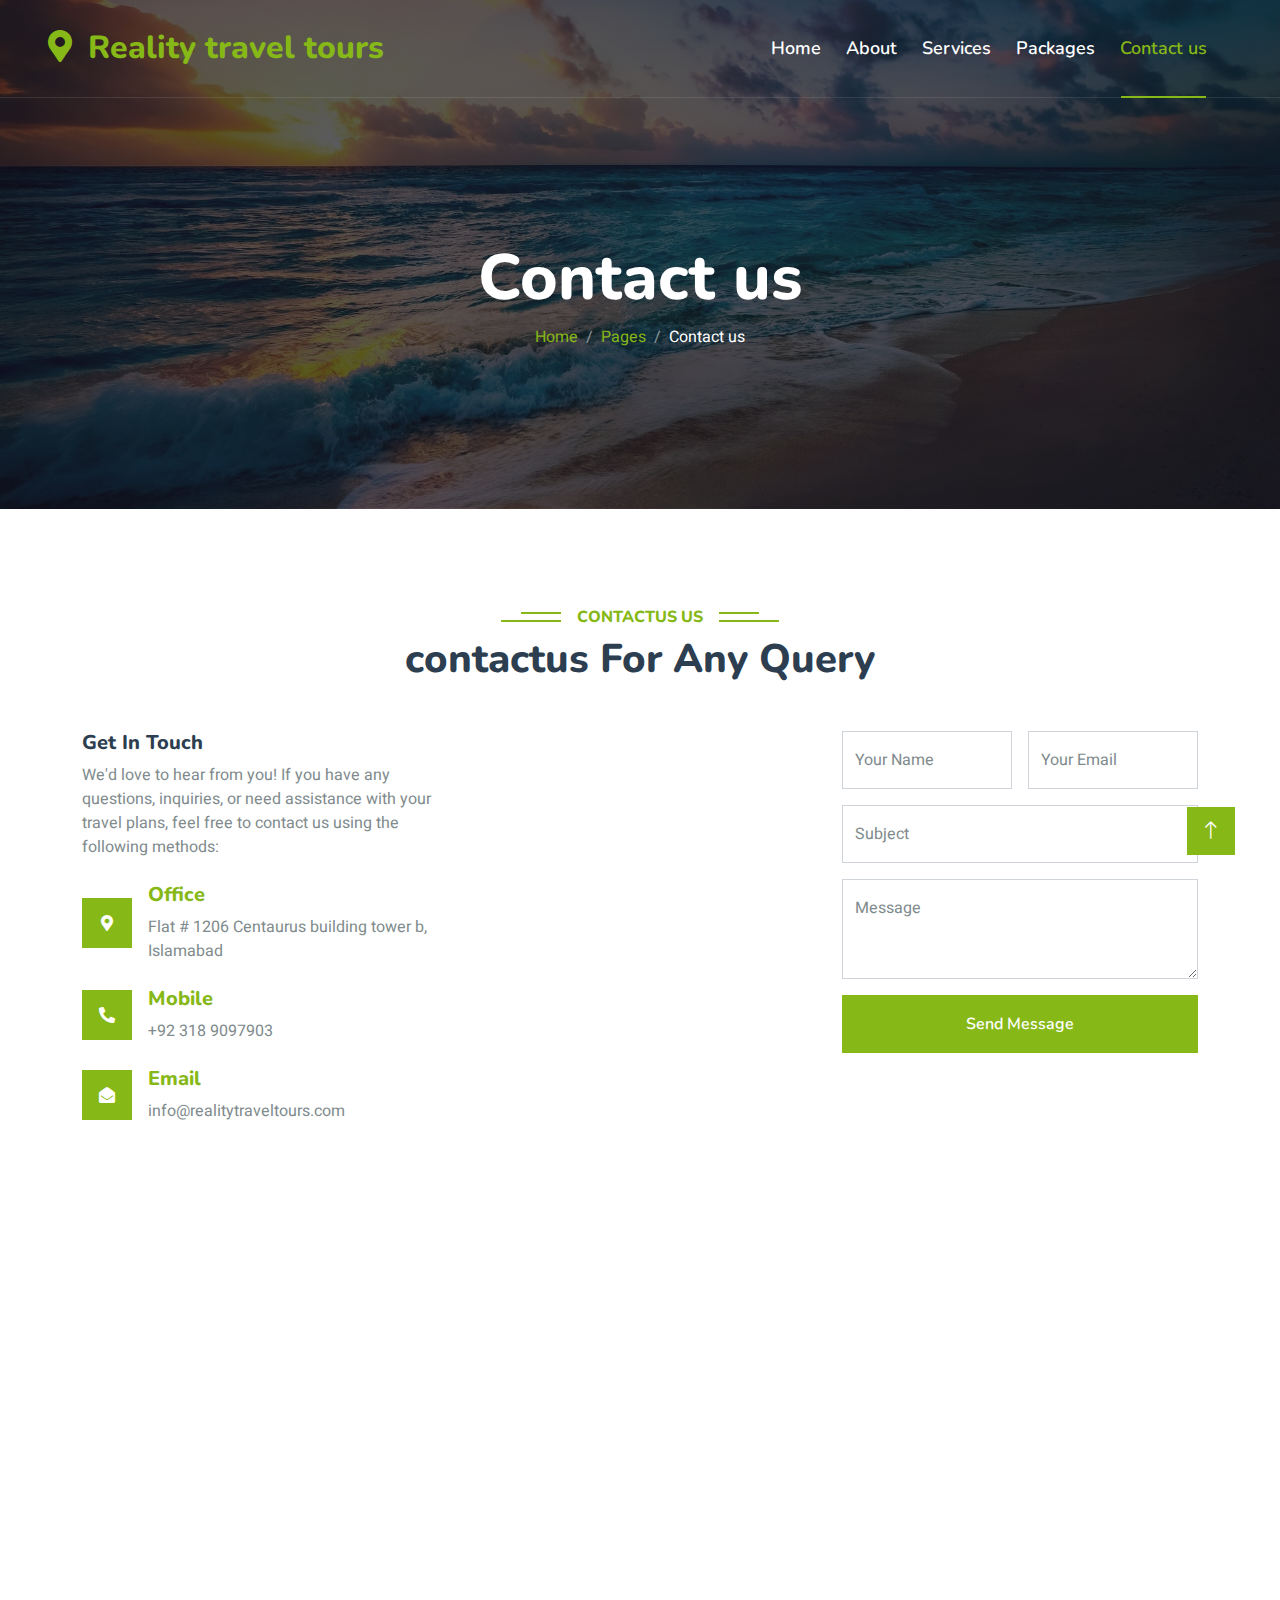
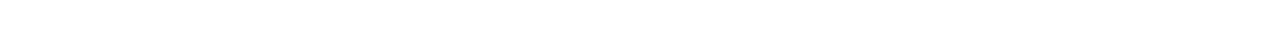
<file: Reality Travel Tours/contactus.html>
<!DOCTYPE html>
<html lang="en">

<head>
    <meta charset="utf-8">
    <title>Reality travel tours</title>
    <meta content="width=device-width, initial-scale=1.0" name="viewport">
    <meta content="" name="keywords">
    <meta content="" name="description">

    <!-- Favicon -->
    <link href="img/favicon.ico" rel="icon">

    <!-- Google Web Fonts -->
    <link rel="preconnect" href="https://fonts.googleapis.com">
    <link rel="preconnect" href="https://fonts.gstatic.com" crossorigin>
    <link href="https://fonts.googleapis.com/css2?family=Heebo:wght@400;500;600&family=Nunito:wght@600;700;800&display=swap" rel="stylesheet">

    <!-- Icon Font Stylesheet -->
    <link href="https://cdnjs.cloudflare.com/ajax/libs/font-awesome/5.10.0/css/all.min.css" rel="stylesheet">
    <link href="https://cdn.jsdelivr.net/npm/bootstrap-icons@1.4.1/font/bootstrap-icons.css" rel="stylesheet">

    <!-- Libraries Stylesheet -->
    <link href="lib/animate/animate.min.css" rel="stylesheet">
    <link href="lib/owlcarousel/assets/owl.carousel.min.css" rel="stylesheet">
    <link href="lib/tempusdominus/css/tempusdominus-bootstrap-4.min.css" rel="stylesheet" />

    <!-- Customized Bootstrap Stylesheet -->
    <link href="css/bootstrap.min.css" rel="stylesheet">

    <!-- Template Stylesheet -->
    <link href="css/style.css" rel="stylesheet">
</head>

<body>
    <!-- Spinner Start -->
    <div id="spinner" class="show bg-white position-fixed translate-middle w-100 vh-100 top-50 start-50 d-flex align-items-center justify-content-center">
        <div class="spinner-border text-primary" style="width: 3rem; height: 3rem;" role="status">
            <span class="sr-only">Loading...</span>
        </div>
    </div>
    <!-- Spinner End -->


    <!-- Navbar & Hero Start -->
   <div class="container-fluid position-relative p-0">
    <div class="container-fluid position-relative p-0">
        <nav class="navbar navbar-expand-lg navbar-light px-4 px-lg-5 py-3 py-lg-0">
            <a href="" class="navbar-brand p-0">
                <h2 class="text-primary m-0"><i class="fa fa-map-marker-alt me-3"></i>Reality travel tours</h2>
            </a>
            <button class="navbar-toggler" type="button" data-bs-toggle="collapse" data-bs-target="#navbarCollapse">
                <span class="fa fa-bars"></span>
            </button>
            <div class="collapse navbar-collapse" id="navbarCollapse">
                <div class="navbar-nav ms-auto py-0">
                    <a href="index.html" class="nav-item nav-link">Home</a>
                    <a href="about.html" class="nav-item nav-link">About</a>
                    <a href="service.html" class="nav-item nav-link">Services</a>
                    <a href="package.html" class="nav-item nav-link">Packages</a>
                    <a href="contactus.html" class="nav-item nav-link active">Contact us</a>
                </div>
            </div>
        </nav>

    <div class="container-fluid bg-primary py-5 mb-5 hero-header">
        <div class="container py-5">
            <div class="row justify-content-center py-5">
                <div class="col-lg-10 pt-lg-5 mt-lg-5 text-center">
                    <h1 class="display-3 text-white animated slideInDown">Contact us</h1>
                    <nav aria-label="breadcrumb">
                        <ol class="breadcrumb justify-content-center">
                            <li class="breadcrumb-item"><a href="#">Home</a></li>
                            <li class="breadcrumb-item"><a href="#">Pages</a></li>
                            <li class="breadcrumb-item text-white active" aria-current="page">Contact us</li>
                        </ol>
                    </nav>
                </div>
            </div>
        </div>
    </div>
</div>
<!-- Navbar & Hero End -->


    <!-- contactus Start -->
    <div class="container-xxl py-5">
        <div class="container">
            <div class="text-center wow fadeInUp" data-wow-delay="0.1s">
                <h6 class="section-title bg-white text-center text-primary px-3">contactus Us</h6>
                <h1 class="mb-5">contactus For Any Query</h1>
            </div>
            <div class="row g-4">
                <div class="col-lg-4 col-md-6 wow fadeInUp" data-wow-delay="0.1s">
                    <h5>Get In Touch</h5>
                    <p class="mb-4">We'd love to hear from you! If you have any questions, inquiries, or need assistance with your travel plans, feel free to contact us using the following methods:</p>
                    <div class="d-flex align-items-center mb-4">
                        <div class="d-flex align-items-center justify-content-center flex-shrink-0 bg-primary" style="width: 50px; height: 50px;">
                            <i class="fa fa-map-marker-alt text-white"></i>
                        </div>
                        <div class="ms-3">
                            <h5 class="text-primary">Office</h5>
                            <p class="mb-0">Flat # 1206 Centaurus building tower b, Islamabad</p>
                        </div>
                    </div>
                    <div class="d-flex align-items-center mb-4">
                        <div class="d-flex align-items-center justify-content-center flex-shrink-0 bg-primary" style="width: 50px; height: 50px;">
                            <i class="fa fa-phone-alt text-white"></i>
                        </div>
                        <div class="ms-3">
                            <h5 class="text-primary">Mobile</h5>
                            <p class="mb-0">+92 318 9097903</p>
                        </div>
                    </div>
                    <div class="d-flex align-items-center">
                        <div class="d-flex align-items-center justify-content-center flex-shrink-0 bg-primary" style="width: 50px; height: 50px;">
                            <i class="fa fa-envelope-open text-white"></i>
                        </div>
                        <div class="ms-3">
                            <h5 class="text-primary">Email</h5>
                            <p class="mb-0">info@realitytraveltours.com</p>
                        </div>
                    </div>
                </div>
                <div class="col-lg-4 col-md-6 wow fadeInUp" data-wow-delay="0.3s">
                    <iframe class="position-relative rounded w-100 h-100"
                        src="https://www.google.com/maps/embed?pb=!1m18!1m12!1m3!1d13276.186166871086!2d73.03133800784735!3d33.70774457850992!2m3!1f0!2f0!3f0!3m2!1i1024!2i768!4f13.1!3m3!1m2!1s0x38dfbfb0f4f77379%3A0xf8c50b8651f56d02!2sThe%20Centaurus%20Mall%20Islamabad!5e0!3m2!1sen!2s!4v1690470604838!5m2!1sen!2s"
                        frameborder="0" style="min-height: 300px; border:0;" allowfullscreen="" aria-hidden="false"
                        tabindex="0"></iframe>
                </div>
                <div class="col-lg-4 col-md-12 wow fadeInUp" data-wow-delay="0.5s">
                    <form>
                        <div class="row g-3">
                            <div class="col-md-6">
                                <div class="form-floating">
                                    <input type="text" class="form-control" id="name" placeholder="Your Name">
                                    <label for="name">Your Name</label>
                                </div>
                            </div>
                            <div class="col-md-6">
                                <div class="form-floating">
                                    <input type="email" class="form-control" id="email" placeholder="Your Email">
                                    <label for="email">Your Email</label>
                                </div>
                            </div>
                            <div class="col-12">
                                <div class="form-floating">
                                    <input type="text" class="form-control" id="subject" placeholder="Subject">
                                    <label for="subject">Subject</label>
                                </div>
                            </div>
                            <div class="col-12">
                                <div class="form-floating">
                                    <textarea class="form-control" placeholder="Leave a message here" id="message" style="height: 100px"></textarea>
                                    <label for="message">Message</label>
                                </div>
                            </div>
                            <div class="col-12">
                                <button class="btn btn-primary w-100 py-3" type="submit">Send Message</button>
                            </div>
                        </div>
                    </form>
                </div>
            </div>
        </div>
    </div>
    <!-- contactus End -->




    <!-- Footer Start -->
    <div class="container-fluid bg-dark text-light footer pt-5 mt-5 wow fadeIn" data-wow-delay="0.1s">
        <div class="container py-5">
            <div class="row g-5">
                <div class="col-lg-3 col-md-6">
                    <h4 class="text-white mb-3">Company</h4>
                    <a class="btn btn-link" href="index.html">Home</a>
                    <a class="btn btn-link" href="about.html">About us</a>
                    <a class="btn btn-link" href="service.html">Our Services</a>
                    <a class="btn btn-link" href="package.html">Packages</a>
                    <a class="btn btn-link" href="contactus.html">Contact us</a>
                </div>
                <div class="col-lg-3 col-md-6">
                    <h4 class="text-white mb-3">contactus</h4>
                    <p class="mb-2"><i class="fa fa-map-marker-alt me-3"></i>Flat # 1206 Centaurus building tower b, Islamabad</p>
                    <p class="mb-2"><i class="fa fa-phone-alt me-3"></i>+92 318 9097903</p>
                    <p class="mb-2"><i class="fa fa-envelope me-3"></i>info@Realitytraveltours.com</p>
                    <div class="d-flex pt-2">
                        <a class="btn btn-outline-light btn-social" href=""><i class="fab fa-twitter"></i></a>
                        <a class="btn btn-outline-light btn-social" href=""><i class="fab fa-facebook-f"></i></a>
                        <a class="btn btn-outline-light btn-social" href=""><i class="fab fa-youtube"></i></a>
                        <a class="btn btn-outline-light btn-social" href=""><i class="fab fa-linkedin-in"></i></a>
                    </div>
                </div>
                <div class="col-lg-3 col-md-6">
                    <h4 class="text-white mb-3">Gallery</h4>
                    <div class="row g-2 pt-2">
                        <div class="col-4">
                            <img class="img-fluid bg-light p-1" src="img/package-1.jpg" alt="">
                        </div>
                        <div class="col-4">
                            <img class="img-fluid bg-light p-1" src="img/package-2.jpg" alt="">
                        </div>
                        <div class="col-4">
                            <img class="img-fluid bg-light p-1" src="img/package-3.jpg" alt="">
                        </div>
                        <div class="col-4">
                            <img class="img-fluid bg-light p-1" src="img/package-2.jpg" alt="">
                        </div>
                        <div class="col-4">
                            <img class="img-fluid bg-light p-1" src="img/package-3.jpg" alt="">
                        </div>
                        <div class="col-4">
                            <img class="img-fluid bg-light p-1" src="img/package-1.jpg" alt="">
                        </div>
                    </div>
                </div>
                <div class="col-lg-3 col-md-6">
                    <h4 class="text-white mb-3">Newsletter</h4>
                    <p>Please join our newsletter for more destinations.</p>
                    <div class="position-relative mx-auto" style="max-width: 400px;">
                        <input class="form-control border-primary w-100 py-3 ps-4 pe-5" type="text" placeholder="Your email">
                        <button type="button" class="btn btn-primary py-2 position-absolute top-0 end-0 mt-2 me-2">SignUp</button>
                    </div>
                </div>
            </div>
        </div>
        <div class="container">
            <div class="copyright">
                <div class="row">
                    <div class="col-md-6 text-center text-md-start mb-3 mb-md-0">
                        &copy; <a class="border-bottom" href="https://www.realitytraveltours.com">Reality Travel Tours</a>, All Right Reserved.
                    </div>
                    <div class="col-md-6 text-center text-md-end">
                        <div class="footer-menu">
                            <a href="">Home</a>
                            <a href="">Cookies</a>
                            <a href="">Help</a>
                            <a href="">FQAs</a>
                        </div>
                    </div>
                </div>
            </div>
        </div>
    </div>
    <!-- Footer End -->



    <!-- Back to Top -->
    <a href="#" class="btn btn-lg btn-primary btn-lg-square back-to-top"><i class="bi bi-arrow-up"></i></a>


    <!-- JavaScript Libraries -->
    <script src="https://code.jquery.com/jquery-3.4.1.min.js"></script>
    <script src="https://cdn.jsdelivr.net/npm/bootstrap@5.0.0/dist/js/bootstrap.bundle.min.js"></script>
    <script src="lib/wow/wow.min.js"></script>
    <script src="lib/easing/easing.min.js"></script>
    <script src="lib/waypoints/waypoints.min.js"></script>
    <script src="lib/owlcarousel/owl.carousel.min.js"></script>
    <script src="lib/tempusdominus/js/moment.min.js"></script>
    <script src="lib/tempusdominus/js/moment-timezone.min.js"></script>
    <script src="lib/tempusdominus/js/tempusdominus-bootstrap-4.min.js"></script>

    <!-- Template Javascript -->
    <script src="js/main.js"></script>
</body>

</html>
</file>
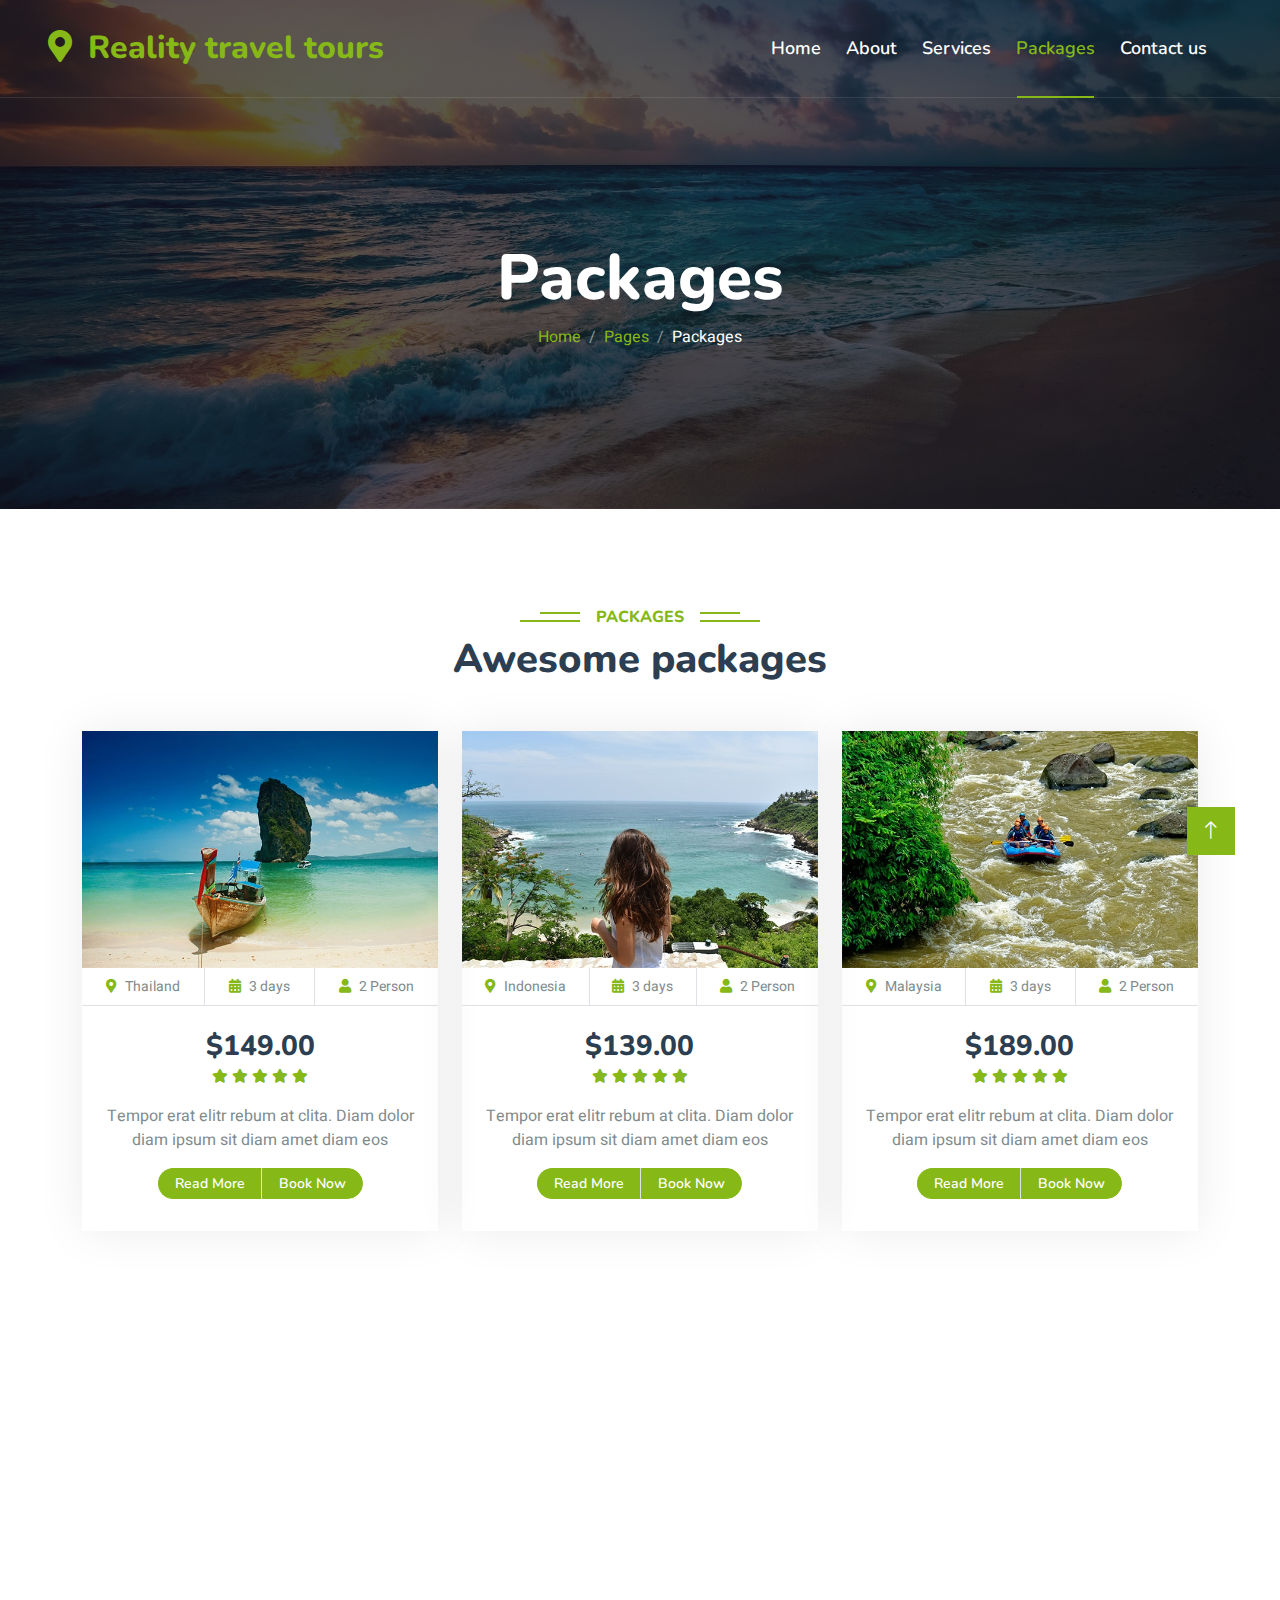
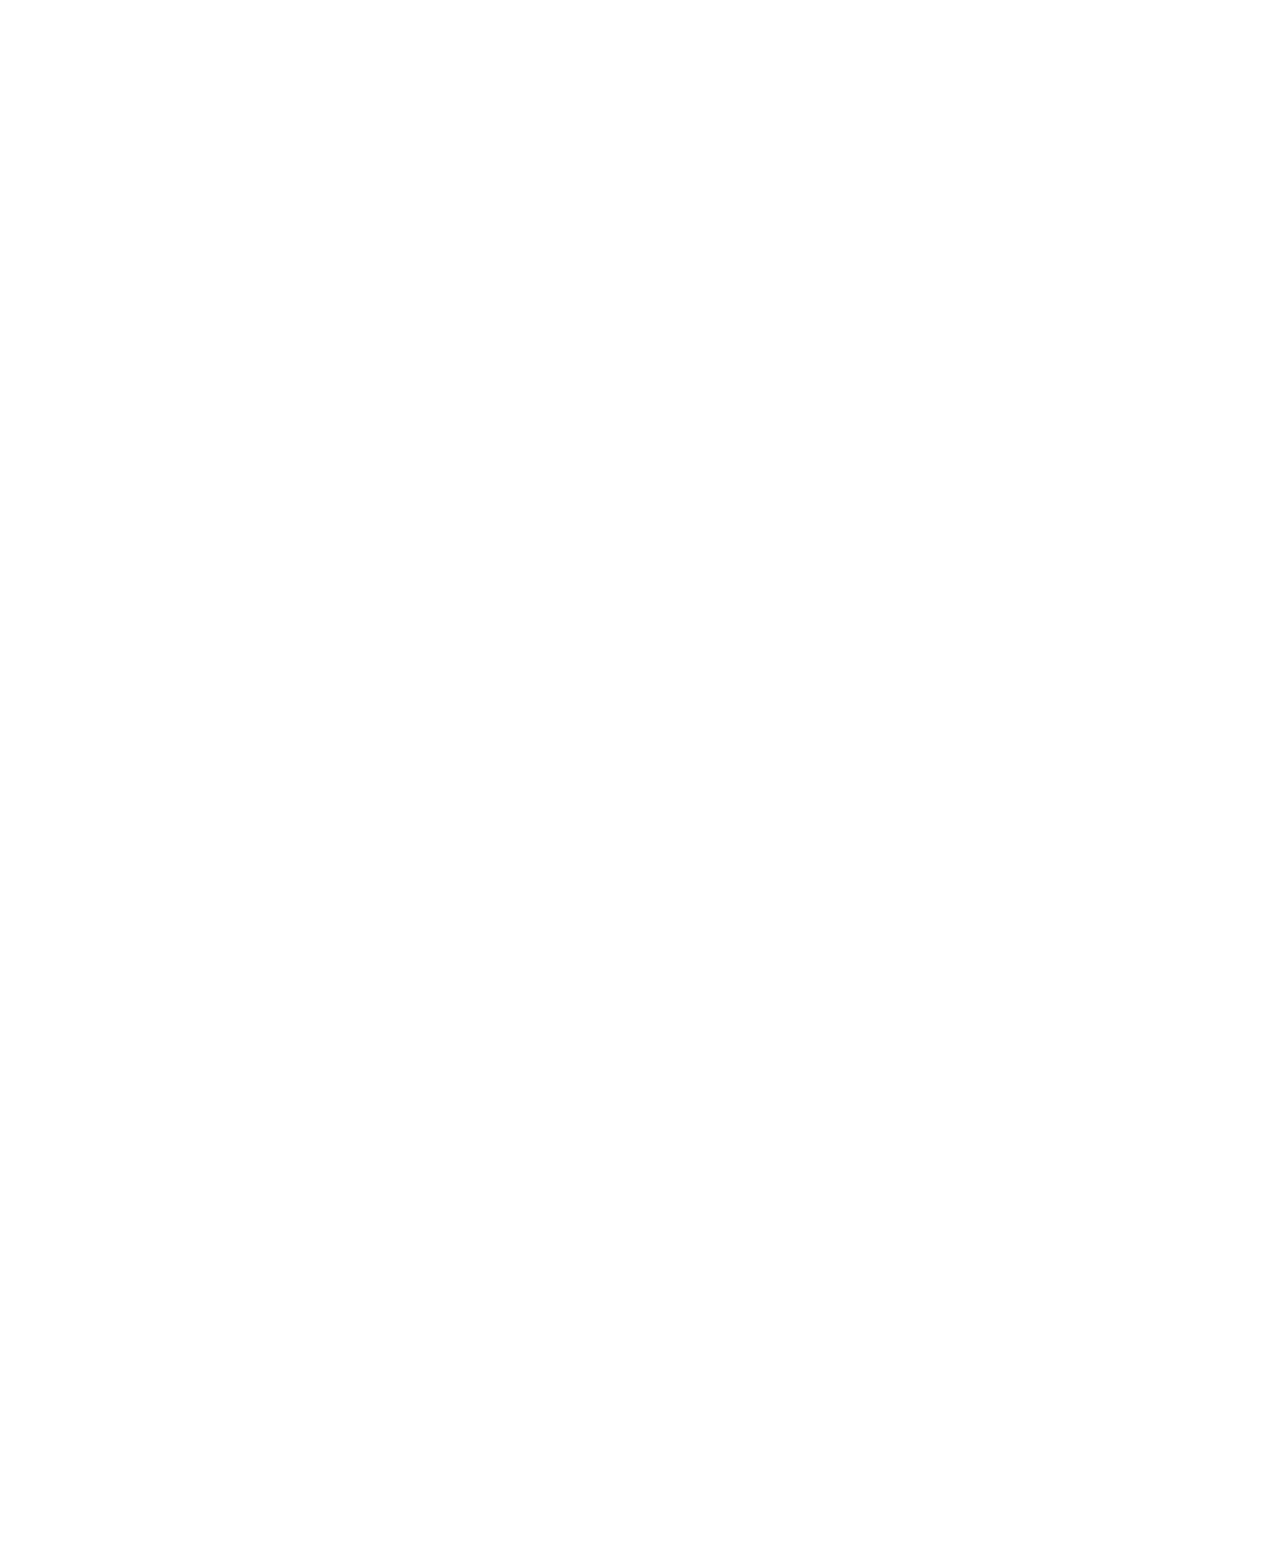
<file: Reality Travel Tours/package.html>
<!DOCTYPE html>
<html lang="en">

<head>
    <meta charset="utf-8">
    <title>Reality travel tours</title>
    <meta content="width=device-width, initial-scale=1.0" name="viewport">
    <meta content="" name="keywords">
    <meta content="" name="description">

    <!-- Favicon -->
    <link href="img/favicon.ico" rel="icon">

    <!-- Google Web Fonts -->
    <link rel="preconnect" href="https://fonts.googleapis.com">
    <link rel="preconnect" href="https://fonts.gstatic.com" crossorigin>
    <link href="https://fonts.googleapis.com/css2?family=Heebo:wght@400;500;600&family=Nunito:wght@600;700;800&display=swap" rel="stylesheet">

    <!-- Icon Font Stylesheet -->
    <link href="https://cdnjs.cloudflare.com/ajax/libs/font-awesome/5.10.0/css/all.min.css" rel="stylesheet">
    <link href="https://cdn.jsdelivr.net/npm/bootstrap-icons@1.4.1/font/bootstrap-icons.css" rel="stylesheet">

    <!-- Libraries Stylesheet -->
    <link href="lib/animate/animate.min.css" rel="stylesheet">
    <link href="lib/owlcarousel/assets/owl.carousel.min.css" rel="stylesheet">
    <link href="lib/tempusdominus/css/tempusdominus-bootstrap-4.min.css" rel="stylesheet" />

    <!-- Customized Bootstrap Stylesheet -->
    <link href="css/bootstrap.min.css" rel="stylesheet">

    <!-- Template Stylesheet -->
    <link href="css/style.css" rel="stylesheet">
</head>

<body>
    <!-- Spinner Start -->
    <div id="spinner" class="show bg-white position-fixed translate-middle w-100 vh-100 top-50 start-50 d-flex align-items-center justify-content-center">
        <div class="spinner-border text-primary" style="width: 3rem; height: 3rem;" role="status">
            <span class="sr-only">Loading...</span>
        </div>
    </div>
    <!-- Spinner End -->


    <!-- Navbar & Hero Start -->
   <div class="container-fluid position-relative p-0">
    <div class="container-fluid position-relative p-0">
        <nav class="navbar navbar-expand-lg navbar-light px-4 px-lg-5 py-3 py-lg-0">
            <a href="" class="navbar-brand p-0">
                <h2 class="text-primary m-0"><i class="fa fa-map-marker-alt me-3"></i>Reality travel tours</h2>
            </a>
            <button class="navbar-toggler" type="button" data-bs-toggle="collapse" data-bs-target="#navbarCollapse">
                <span class="fa fa-bars"></span>
            </button>
            <div class="collapse navbar-collapse" id="navbarCollapse">
                <div class="navbar-nav ms-auto py-0">
                    <a href="index.html" class="nav-item nav-link">Home</a>
                    <a href="about.html" class="nav-item nav-link">About</a>
                    <a href="service.html" class="nav-item nav-link">Services</a>
                    <a href="package.html" class="nav-item nav-link active">Packages</a>
                    <a href="contactus.html" class="nav-item nav-link">Contact us</a>
                </div>
            </div>
        </nav>

    <div class="container-fluid bg-primary py-5 mb-5 hero-header">
        <div class="container py-5">
            <div class="row justify-content-center py-5">
                <div class="col-lg-10 pt-lg-5 mt-lg-5 text-center">
                    <h1 class="display-3 text-white animated slideInDown">Packages</h1>
                    <nav aria-label="breadcrumb">
                        <ol class="breadcrumb justify-content-center">
                            <li class="breadcrumb-item"><a href="#">Home</a></li>
                            <li class="breadcrumb-item"><a href="#">Pages</a></li>
                            <li class="breadcrumb-item text-white active" aria-current="page">Packages</li>
                        </ol>
                    </nav>
                </div>
            </div>
        </div>
    </div>
</div>
<!-- Navbar & Hero End -->


    <!-- package Start -->
    <div class="container-xxl py-5">
        <div class="container">
            <div class="text-center wow fadeInUp" data-wow-delay="0.1s">
                <h6 class="section-title bg-white text-center text-primary px-3">packages</h6>
                <h1 class="mb-5">Awesome packages</h1>
            </div>
            <div class="row g-4 justify-content-center">
                <div class="col-lg-4 col-md-6 wow fadeInUp" data-wow-delay="0.1s">
                    <div class="package-item">
                        <div class="overflow-hidden">
                            <img class="img-fluid" src="img/package-1.jpg" alt="">
                        </div>
                        <div class="d-flex border-bottom">
                            <small class="flex-fill text-center border-end py-2"><i class="fa fa-map-marker-alt text-primary me-2"></i>Thailand</small>
                            <small class="flex-fill text-center border-end py-2"><i class="fa fa-calendar-alt text-primary me-2"></i>3 days</small>
                            <small class="flex-fill text-center py-2"><i class="fa fa-user text-primary me-2"></i>2 Person</small>
                        </div>
                        <div class="text-center p-4">
                            <h3 class="mb-0">$149.00</h3>
                            <div class="mb-3">
                                <small class="fa fa-star text-primary"></small>
                                <small class="fa fa-star text-primary"></small>
                                <small class="fa fa-star text-primary"></small>
                                <small class="fa fa-star text-primary"></small>
                                <small class="fa fa-star text-primary"></small>
                            </div>
                            <p>Tempor erat elitr rebum at clita. Diam dolor diam ipsum sit diam amet diam eos</p>
                            <div class="d-flex justify-content-center mb-2">
                                <a href="#" class="btn btn-sm btn-primary px-3 border-end" style="border-radius: 30px 0 0 30px;">Read More</a>
                                <a href="#" class="btn btn-sm btn-primary px-3" style="border-radius: 0 30px 30px 0;">Book Now</a>
                            </div>
                        </div>
                    </div>
                </div>
                <div class="col-lg-4 col-md-6 wow fadeInUp" data-wow-delay="0.3s">
                    <div class="package-item">
                        <div class="overflow-hidden">
                            <img class="img-fluid" src="img/package-2.jpg" alt="">
                        </div>
                        <div class="d-flex border-bottom">
                            <small class="flex-fill text-center border-end py-2"><i class="fa fa-map-marker-alt text-primary me-2"></i>Indonesia</small>
                            <small class="flex-fill text-center border-end py-2"><i class="fa fa-calendar-alt text-primary me-2"></i>3 days</small>
                            <small class="flex-fill text-center py-2"><i class="fa fa-user text-primary me-2"></i>2 Person</small>
                        </div>
                        <div class="text-center p-4">
                            <h3 class="mb-0">$139.00</h3>
                            <div class="mb-3">
                                <small class="fa fa-star text-primary"></small>
                                <small class="fa fa-star text-primary"></small>
                                <small class="fa fa-star text-primary"></small>
                                <small class="fa fa-star text-primary"></small>
                                <small class="fa fa-star text-primary"></small>
                            </div>
                            <p>Tempor erat elitr rebum at clita. Diam dolor diam ipsum sit diam amet diam eos</p>
                            <div class="d-flex justify-content-center mb-2">
                                <a href="#" class="btn btn-sm btn-primary px-3 border-end" style="border-radius: 30px 0 0 30px;">Read More</a>
                                <a href="#" class="btn btn-sm btn-primary px-3" style="border-radius: 0 30px 30px 0;">Book Now</a>
                            </div>
                        </div>
                    </div>
                </div>
                <div class="col-lg-4 col-md-6 wow fadeInUp" data-wow-delay="0.5s">
                    <div class="package-item">
                        <div class="overflow-hidden">
                            <img class="img-fluid" src="img/package-3.jpg" alt="">
                        </div>
                        <div class="d-flex border-bottom">
                            <small class="flex-fill text-center border-end py-2"><i class="fa fa-map-marker-alt text-primary me-2"></i>Malaysia</small>
                            <small class="flex-fill text-center border-end py-2"><i class="fa fa-calendar-alt text-primary me-2"></i>3 days</small>
                            <small class="flex-fill text-center py-2"><i class="fa fa-user text-primary me-2"></i>2 Person</small>
                        </div>
                        <div class="text-center p-4">
                            <h3 class="mb-0">$189.00</h3>
                            <div class="mb-3">
                                <small class="fa fa-star text-primary"></small>
                                <small class="fa fa-star text-primary"></small>
                                <small class="fa fa-star text-primary"></small>
                                <small class="fa fa-star text-primary"></small>
                                <small class="fa fa-star text-primary"></small>
                            </div>
                            <p>Tempor erat elitr rebum at clita. Diam dolor diam ipsum sit diam amet diam eos</p>
                            <div class="d-flex justify-content-center mb-2">
                                <a href="#" class="btn btn-sm btn-primary px-3 border-end" style="border-radius: 30px 0 0 30px;">Read More</a>
                                <a href="#" class="btn btn-sm btn-primary px-3" style="border-radius: 0 30px 30px 0;">Book Now</a>
                            </div>
                        </div>
                    </div>
                </div>
            </div>
        </div>
    </div>
    <!-- package End -->


    <!-- Booking Start -->
    <div class="container-xxl py-5 wow fadeInUp" data-wow-delay="0.1s">
        <div class="container">
            <div class="booking p-5">
                <div class="row g-5 align-items-center">
                    <div class="col-md-6 text-white">
                        <h6 class="text-white text-uppercase">Booking</h6>
                        <h1 class="text-white mb-4">Online Booking</h1>
                        <p class="mb-4">TWe understand the importance of convenience and efficiency when it comes to planning your travel. That's why we offer a seamless online booking platform that puts the power in your hands. Our user-friendly website provides a one-stop solution for all your travel needs, allowing you to browse, customize, and book your dream vacation with ease.</p>
                        <p class="mb-4">With just a few clicks, you can explore a wide range of destinations, tour packages, hotels, and services. Whether you're looking for a tropical beach escape, a cultural adventure, or an adrenaline-pumping expedition, our extensive selection of options ensures there's something for everyone.
                        </p>
                        <p class="mb-4">The online booking process is designed to be intuitive and straightforward. You can easily navigate through our website, filtering your search based on travel dates, destinations, and preferences. Once you've found the perfect package, you have the flexibility to customize it to suit your specific requirements. Select your preferred travel dates, choose from various accommodation options, add optional activities or services, and create a personalized itinerary that suits your needs.
                        </p>
                        
                    </div>
                    <div class="col-md-6">
                        <h1 class="text-white mb-4">Book A Tour</h1>
                        <form>
                            <div class="row g-3">
                                <div class="col-md-6">
                                    <div class="form-floating">
                                        <input type="text" class="form-control bg-transparent" id="name" placeholder="Your Name">
                                        <label for="name">Your Name</label>
                                    </div>
                                </div>
                                <div class="col-md-6">
                                    <div class="form-floating">
                                        <input type="email" class="form-control bg-transparent" id="email" placeholder="Your Email">
                                        <label for="email">Your Email</label>
                                    </div>
                                </div>
                                <div class="col-md-6">
                                    <div class="form-floating date" id="date3" data-target-input="nearest">
                                        <input type="text" class="form-control bg-transparent datetimepicker-input" id="datetime" placeholder="Date & Time" data-target="#date3" data-toggle="datetimepicker" />
                                        <label for="datetime">Date & Time</label>
                                    </div>
                                </div>
                                <div class="col-md-6">
                                    <div class="form-floating">
                                        <select class="form-select bg-transparent" id="select1">
                                            <option value="1">Thailand</option>
                                            <option value="2">Indonesia</option>
                                            <option value="3">Malaysia</option>
                                        </select>
                                        <label for="select1">Destination</label>
                                    </div>
                                </div>
                                <div class="col-12">
                                    <div class="form-floating">
                                        <textarea class="form-control bg-transparent" placeholder="Special Request" id="message" style="height: 100px"></textarea>
                                        <label for="message">Special Request</label>
                                    </div>
                                </div>
                                <div class="col-12">
                                    <button class="btn btn-outline-light w-100 py-3" type="submit">Book Now</button>
                                </div>
                            </div>
                        </form>
                    </div>
                </div>
            </div>
        </div>
    </div>
    <!-- Booking Start -->


    <!-- Process Start -->
    <div class="container-xxl py-5">
        <div class="container">
            <div class="text-center pb-4 wow fadeInUp" data-wow-delay="0.1s">
                <h6 class="section-title bg-white text-center text-primary px-3">Process</h6>
                <h1 class="mb-5">3 Easy Steps</h1>
            </div>
            <div class="row gy-5 gx-4 justify-content-center">
                <div class="col-lg-4 col-sm-6 text-center pt-4 wow fadeInUp" data-wow-delay="0.1s">
                    <div class="position-relative border border-primary pt-5 pb-4 px-4">
                        <div class="d-inline-flex align-items-center justify-content-center bg-primary rounded-circle position-absolute top-0 start-50 translate-middle shadow" style="width: 100px; height: 100px;">
                            <i class="fa fa-globe fa-3x text-white"></i>
                        </div>
                        <h5 class="mt-4">Choose A Destination</h5>
                        <hr class="w-25 mx-auto bg-primary mb-1">
                        <hr class="w-50 mx-auto bg-primary mt-0">
                        <p class="mb-0"> Explore our diverse range of captivating destinations and select the perfect one for your dream vacation. From exotic beaches to bustling cities and cultural hotspots, we have an array of options to suit your preferences.</p>
                    </div>
                </div>
                <div class="col-lg-4 col-sm-6 text-center pt-4 wow fadeInUp" data-wow-delay="0.3s">
                    <div class="position-relative border border-primary pt-5 pb-4 px-4">
                        <div class="d-inline-flex align-items-center justify-content-center bg-primary rounded-circle position-absolute top-0 start-50 translate-middle shadow" style="width: 100px; height: 100px;">
                            <i class="fa fa-dollar-sign fa-3x text-white"></i>
                        </div>
                        <h5 class="mt-4">Pay Online</h5>
                        <hr class="w-25 mx-auto bg-primary mb-1">
                        <hr class="w-50 mx-auto bg-primary mt-0">
                        <p class="mb-0">Enjoy the convenience of secure online payment, making your booking process seamless and efficient. With our trusted payment gateway, you can rest assured that your transactions are protected and your reservation is confirmed.</p>
                    </div>
                </div>
                <div class="col-lg-4 col-sm-6 text-center pt-4 wow fadeInUp" data-wow-delay="0.5s">
                    <div class="position-relative border border-primary pt-5 pb-4 px-4">
                        <div class="d-inline-flex align-items-center justify-content-center bg-primary rounded-circle position-absolute top-0 start-50 translate-middle shadow" style="width: 100px; height: 100px;">
                            <i class="fa fa-plane fa-3x text-white"></i>
                        </div>
                        <h5 class="mt-4">Fly Today</h5>
                        <hr class="w-25 mx-auto bg-primary mb-1">
                        <hr class="w-50 mx-auto bg-primary mt-0">
                        <p class="mb-0">Get ready to embark on your adventure as you fly today to your chosen destination. Our hassle-free booking process ensures you can start your journey without delay, creating unforgettable memories from the moment you take off. Bon voyage!</p>
                    </div>
                </div>
            </div>
        </div>
    </div>
    <!-- Process Start -->
        

    <!-- Footer Start -->
    <div class="container-fluid bg-dark text-light footer pt-5 mt-5 wow fadeIn" data-wow-delay="0.1s">
        <div class="container py-5">
            <div class="row g-5">
                <div class="col-lg-3 col-md-6">
                    <h4 class="text-white mb-3">Company</h4>
                    <a class="btn btn-link" href="index.html">Home</a>
                    <a class="btn btn-link" href="about.html">About us</a>
                    <a class="btn btn-link" href="service.html">Our Services</a>
                    <a class="btn btn-link" href="package.html">Packages</a>
                    <a class="btn btn-link" href="contactus.html">Contact us</a>
                </div>
                <div class="col-lg-3 col-md-6">
                    <h4 class="text-white mb-3">contactus</h4>
                    <p class="mb-2"><i class="fa fa-map-marker-alt me-3"></i>Flat # 1206 Centaurus building tower b, Islamabad</p>
                    <p class="mb-2"><i class="fa fa-phone-alt me-3"></i>+92 318 9097903</p>
                    <p class="mb-2"><i class="fa fa-envelope me-3"></i>info@Realitytraveltours.com</p>
                    <div class="d-flex pt-2">
                        <a class="btn btn-outline-light btn-social" href=""><i class="fab fa-twitter"></i></a>
                        <a class="btn btn-outline-light btn-social" href=""><i class="fab fa-facebook-f"></i></a>
                        <a class="btn btn-outline-light btn-social" href=""><i class="fab fa-youtube"></i></a>
                        <a class="btn btn-outline-light btn-social" href=""><i class="fab fa-linkedin-in"></i></a>
                    </div>
                </div>
                <div class="col-lg-3 col-md-6">
                    <h4 class="text-white mb-3">Gallery</h4>
                    <div class="row g-2 pt-2">
                        <div class="col-4">
                            <img class="img-fluid bg-light p-1" src="img/package-1.jpg" alt="">
                        </div>
                        <div class="col-4">
                            <img class="img-fluid bg-light p-1" src="img/package-2.jpg" alt="">
                        </div>
                        <div class="col-4">
                            <img class="img-fluid bg-light p-1" src="img/package-3.jpg" alt="">
                        </div>
                        <div class="col-4">
                            <img class="img-fluid bg-light p-1" src="img/package-2.jpg" alt="">
                        </div>
                        <div class="col-4">
                            <img class="img-fluid bg-light p-1" src="img/package-3.jpg" alt="">
                        </div>
                        <div class="col-4">
                            <img class="img-fluid bg-light p-1" src="img/package-1.jpg" alt="">
                        </div>
                    </div>
                </div>
                <div class="col-lg-3 col-md-6">
                    <h4 class="text-white mb-3">Newsletter</h4>
                    <p>Please join our newsletter for more destinations.</p>
                    <div class="position-relative mx-auto" style="max-width: 400px;">
                        <input class="form-control border-primary w-100 py-3 ps-4 pe-5" type="text" placeholder="Your email">
                        <button type="button" class="btn btn-primary py-2 position-absolute top-0 end-0 mt-2 me-2">SignUp</button>
                    </div>
                </div>
            </div>
        </div>
        <div class="container">
            <div class="copyright">
                <div class="row">
                    <div class="col-md-6 text-center text-md-start mb-3 mb-md-0">
                        &copy; <a class="border-bottom" href="https://www.realitytraveltours.com">Reality Travel Tours</a>, All Right Reserved.
                    </div>
                    <div class="col-md-6 text-center text-md-end">
                        <div class="footer-menu">
                            <a href="">Home</a>
                            <a href="">Cookies</a>
                            <a href="">Help</a>
                            <a href="">FQAs</a>
                        </div>
                    </div>
                </div>
            </div>
        </div>
    </div>
    <!-- Footer End -->



    <!-- Back to Top -->
    <a href="#" class="btn btn-lg btn-primary btn-lg-square back-to-top"><i class="bi bi-arrow-up"></i></a>


    <!-- JavaScript Libraries -->
    <script src="https://code.jquery.com/jquery-3.4.1.min.js"></script>
    <script src="https://cdn.jsdelivr.net/npm/bootstrap@5.0.0/dist/js/bootstrap.bundle.min.js"></script>
    <script src="lib/wow/wow.min.js"></script>
    <script src="lib/easing/easing.min.js"></script>
    <script src="lib/waypoints/waypoints.min.js"></script>
    <script src="lib/owlcarousel/owl.carousel.min.js"></script>
    <script src="lib/tempusdominus/js/moment.min.js"></script>
    <script src="lib/tempusdominus/js/moment-timezone.min.js"></script>
    <script src="lib/tempusdominus/js/tempusdominus-bootstrap-4.min.js"></script>

    <!-- Template Javascript -->
    <script src="js/main.js"></script>
</body>

</html>
</file>
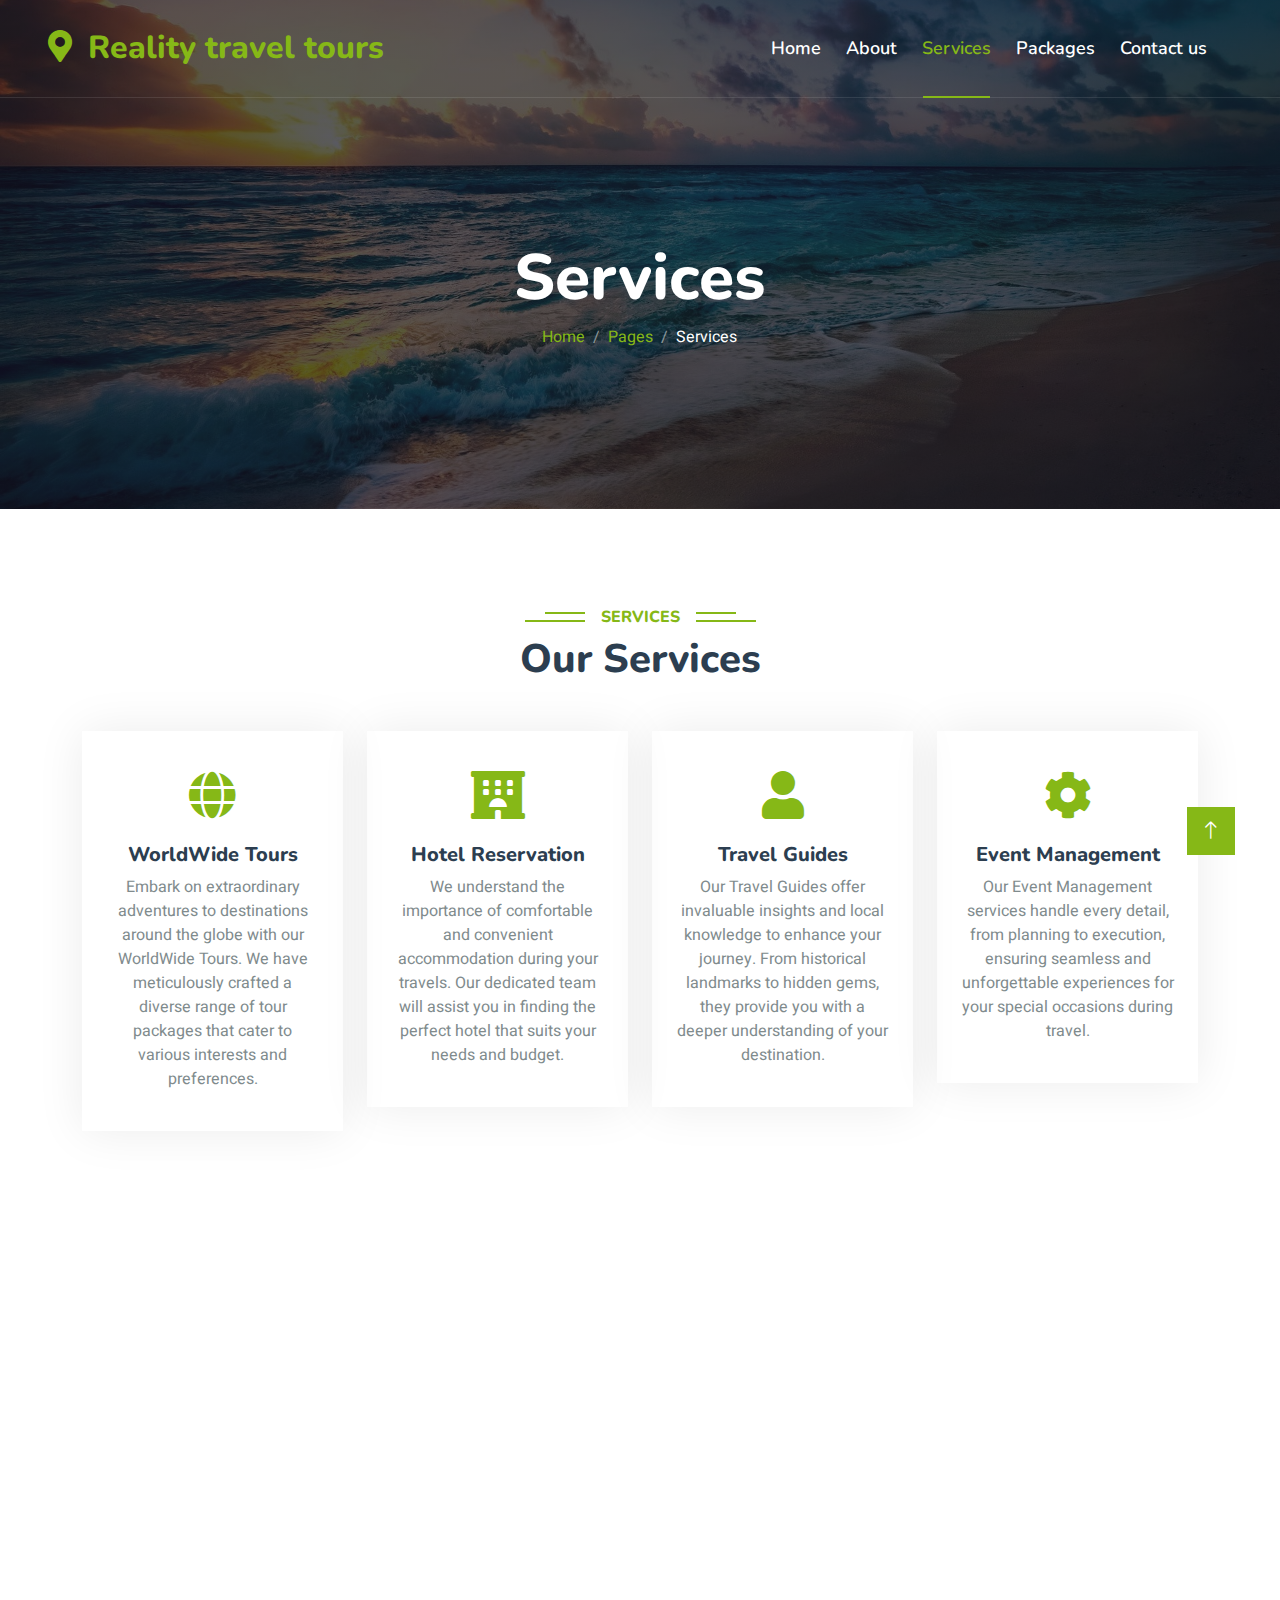
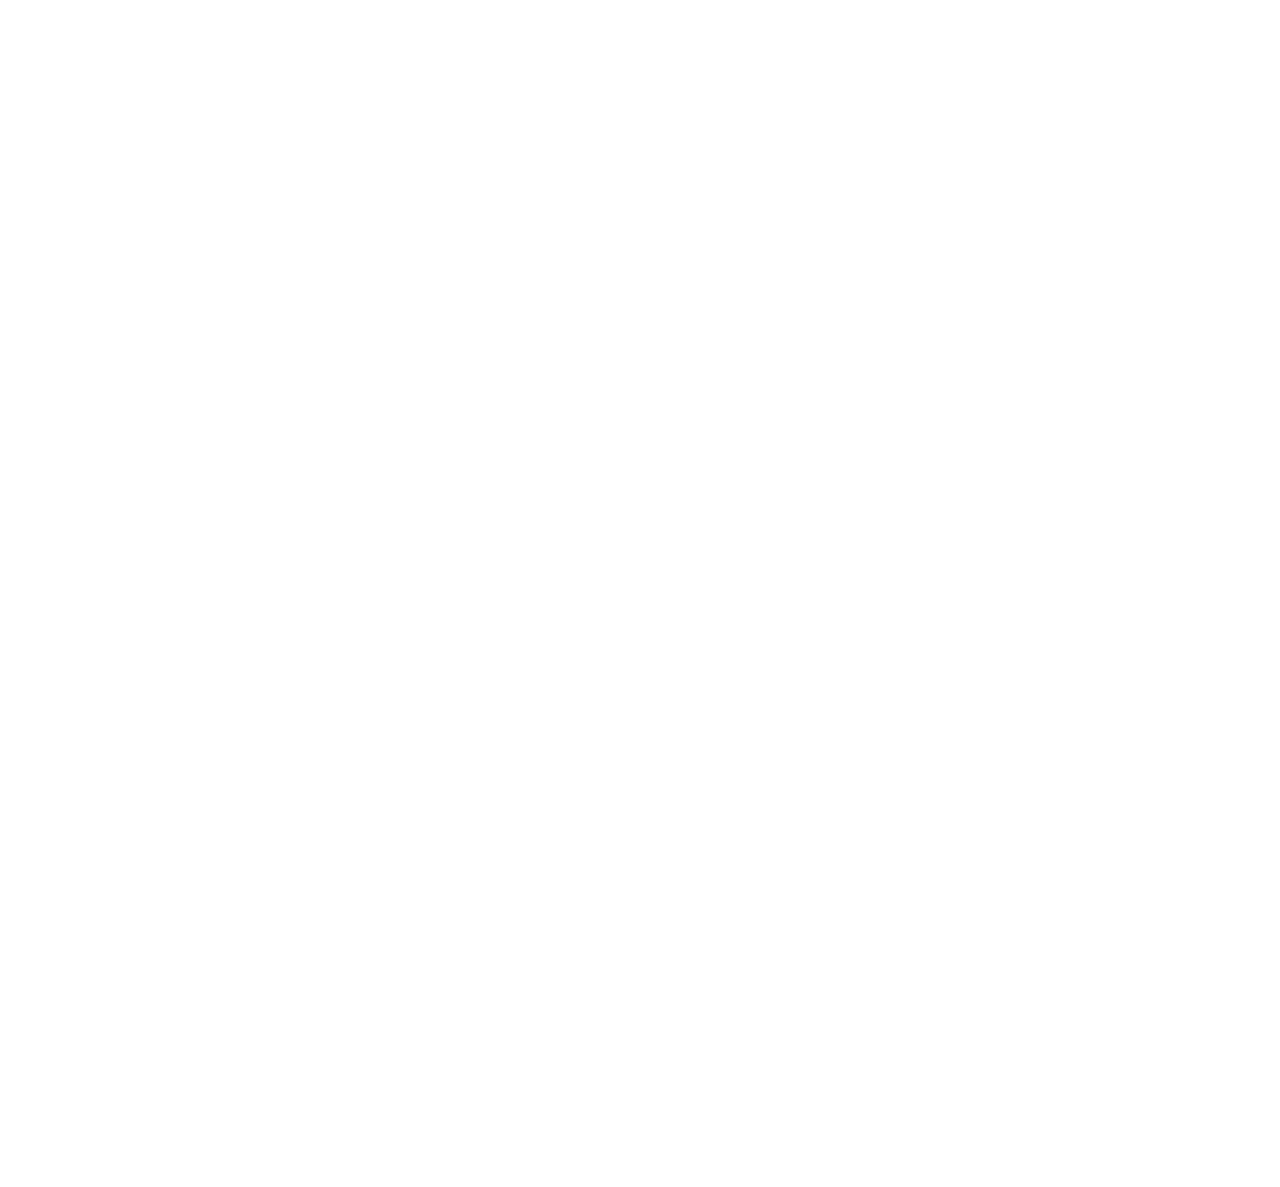
<file: Reality Travel Tours/service.html>
<!DOCTYPE html>
<html lang="en">

<head>
    <meta charset="utf-8">
    <title>Reality travel tours</title>
    <meta content="width=device-width, initial-scale=1.0" name="viewport">
    <meta content="" name="keywords">
    <meta content="" name="description">

    <!-- Favicon -->
    <link href="img/favicon.ico" rel="icon">

    <!-- Google Web Fonts -->
    <link rel="preconnect" href="https://fonts.googleapis.com">
    <link rel="preconnect" href="https://fonts.gstatic.com" crossorigin>
    <link href="https://fonts.googleapis.com/css2?family=Heebo:wght@400;500;600&family=Nunito:wght@600;700;800&display=swap" rel="stylesheet">

    <!-- Icon Font Stylesheet -->
    <link href="https://cdnjs.cloudflare.com/ajax/libs/font-awesome/5.10.0/css/all.min.css" rel="stylesheet">
    <link href="https://cdn.jsdelivr.net/npm/bootstrap-icons@1.4.1/font/bootstrap-icons.css" rel="stylesheet">

    <!-- Libraries Stylesheet -->
    <link href="lib/animate/animate.min.css" rel="stylesheet">
    <link href="lib/owlcarousel/assets/owl.carousel.min.css" rel="stylesheet">
    <link href="lib/tempusdominus/css/tempusdominus-bootstrap-4.min.css" rel="stylesheet" />

    <!-- Customized Bootstrap Stylesheet -->
    <link href="css/bootstrap.min.css" rel="stylesheet">

    <!-- Template Stylesheet -->
    <link href="css/style.css" rel="stylesheet">
</head>

<body>
    <!-- Spinner Start -->
    <div id="spinner" class="show bg-white position-fixed translate-middle w-100 vh-100 top-50 start-50 d-flex align-items-center justify-content-center">
        <div class="spinner-border text-primary" style="width: 3rem; height: 3rem;" role="status">
            <span class="sr-only">Loading...</span>
        </div>
    </div>
    <!-- Spinner End -->


   <!-- Navbar & Hero Start -->
   <div class="container-fluid position-relative p-0">
    <div class="container-fluid position-relative p-0">
        <nav class="navbar navbar-expand-lg navbar-light px-4 px-lg-5 py-3 py-lg-0">
            <a href="" class="navbar-brand p-0">
                <h2 class="text-primary m-0"><i class="fa fa-map-marker-alt me-3"></i>Reality travel tours</h2>
            </a>
            <button class="navbar-toggler" type="button" data-bs-toggle="collapse" data-bs-target="#navbarCollapse">
                <span class="fa fa-bars"></span>
            </button>
            <div class="collapse navbar-collapse" id="navbarCollapse">
                <div class="navbar-nav ms-auto py-0">
                    <a href="index.html" class="nav-item nav-link">Home</a>
                    <a href="about.html" class="nav-item nav-link">About</a>
                    <a href="service.html" class="nav-item nav-link active">Services</a>
                    <a href="package.html" class="nav-item nav-link">Packages</a>
                    <a href="contactus.html" class="nav-item nav-link">Contact us</a>
                </div>
            </div>
        </nav>

    <div class="container-fluid bg-primary py-5 mb-5 hero-header">
        <div class="container py-5">
            <div class="row justify-content-center py-5">
                <div class="col-lg-10 pt-lg-5 mt-lg-5 text-center">
                    <h1 class="display-3 text-white animated slideInDown">Services</h1>
                    <nav aria-label="breadcrumb">
                        <ol class="breadcrumb justify-content-center">
                            <li class="breadcrumb-item"><a href="#">Home</a></li>
                            <li class="breadcrumb-item"><a href="#">Pages</a></li>
                            <li class="breadcrumb-item text-white active" aria-current="page">Services</li>
                        </ol>
                    </nav>
                </div>
            </div>
        </div>
    </div>
</div>
<!-- Navbar & Hero End -->



    <!-- Service Start -->
    <div class="container-xxl py-5">
        <div class="container">
            <div class="text-center wow fadeInUp" data-wow-delay="0.1s">
                <h6 class="section-title bg-white text-center text-primary px-3">Services</h6>
                <h1 class="mb-5">Our Services</h1>
            </div>
            <div class="row g-4">
                <div class="col-lg-3 col-sm-6 wow fadeInUp text-center" data-wow-delay="0.1s">
                    <div class="service-item rounded pt-3">
                        <div class="p-4">
                            <i class="fa fa-3x fa-globe text-primary mb-4"></i>
                            <h5>WorldWide Tours</h5>
                            <p>Embark on extraordinary adventures to destinations around the globe with our WorldWide Tours. We have meticulously crafted a diverse range of tour packages that cater to various interests and preferences.</p>
                        </div>
                    </div>
                </div>
                <div class="col-lg-3 col-sm-6 wow fadeInUp text-center" data-wow-delay="0.3s">
                    <div class="service-item rounded pt-3">
                        <div class="p-4">
                            <i class="fa fa-3x fa-hotel text-primary mb-4"></i>
                            <h5>Hotel Reservation</h5>
                            <p>We understand the importance of comfortable and convenient accommodation during your travels. Our dedicated team will assist you in finding the perfect hotel that suits your needs and budget.</p>
                        </div>
                    </div>
                </div>
                <div class="col-lg-3 col-sm-6 wow fadeInUp text-center" data-wow-delay="0.5s">
                    <div class="service-item rounded pt-3">
                        <div class="p-4">
                            <i class="fa fa-3x fa-user text-primary mb-4"></i>
                            <h5>Travel Guides</h5>
                            <p>Our Travel Guides offer invaluable insights and local knowledge to enhance your journey. From historical landmarks to hidden gems, they provide you with a deeper understanding of your destination.</p>
                        </div>
                    </div>
                </div>
                <div class="col-lg-3 col-sm-6 wow fadeInUp text-center" data-wow-delay="0.7s">
                    <div class="service-item rounded pt-3">
                        <div class="p-4">
                            <i class="fa fa-3x fa-cog text-primary mb-4"></i>
                            <h5>Event Management</h5>
                            <p>Our Event Management services handle every detail, from planning to execution, ensuring seamless and unforgettable experiences for your special occasions during travel.</p>
                        </div>
                    </div>
                </div>
                <div class="col-lg-3 col-sm-6 wow fadeInUp text-center" data-wow-delay="0.1s">
                    <div class="service-item rounded pt-3">
                        <div class="p-4">
                            <i class="fa fa-3x fa-solid fa-plane text-primary mb-4"></i>
                            <h5>Airport Transfers and Transportation</h5>
                            <p>Commence your trip with ease and comfort through our reliable Airport Transfers and Transportation services. </p>
                        </div>
                    </div>
                </div>
                <div class="col-lg-3 col-sm-6 wow fadeInUp text-center" data-wow-delay="0.3s">
                    <div class="service-item rounded pt-3">
                        <div class="p-4">
                            <i class="fa fa-3x fa-solid fa-compass text-primary mb-4"></i>
                            <h5>Travel Insurance</h5>
                            <p>Your safety and well-being are paramount to us. That's why we offer comprehensive Travel Insurance options to provide you with peace of mind during your journey.</p>
                        </div>
                    </div>
                </div>
                <div class="col-lg-3 col-sm-6 wow fadeInUp text-center" data-wow-delay="0.5s">
                    <div class="service-item rounded pt-3">
                        <div class="p-4">
                            <i class="fa fa-3x fa-solid fa-memory text-primary mb-4"></i>
                            <h5>Guided Tours and Excursions</h5>
                            <p>Immerse yourself in the wonders of your chosen destination with our carefully curated Guided Tours and Excursions.
                            </p>
                        </div>
                    </div>
                </div>
                <div class="col-lg-3 col-sm-6 wow fadeInUp text-center" data-wow-delay="0.7s">
                    <div class="service-item rounded pt-3">
                        <div class="p-4">
                            <i class="fa fa-3x fa-regular fa-clock text-primary mb-4"></i>
                            <h5>24/7 Customer Support</h5>
                            <p>Your satisfaction is our top priority. Our dedicated Customer Support team is available 24/7 to assist you with any queries, concerns, or emergencies during your journey.</p>
                        </div>
                    </div>
                </div>
            </div>
        </div>
    </div>
    <!-- Service End -->


    <!-- Testimonial Start -->
    <div class="container-xxl py-5 wow fadeInUp" data-wow-delay="0.1s">
        <div class="container">
            <div class="text-center">
                <h6 class="section-title bg-white text-center text-primary px-3">Testimonial</h6>
                <h1 class="mb-5">Our Clients Say!!!</h1>
            </div>
            <div class="owl-carousel testimonial-carousel position-relative">
                <div class="testimonial-item bg-white text-center border p-4">
                    <img class="bg-white rounded-circle shadow p-1 mx-auto mb-3" src="img/testimonial-1.jpg" style="width: 80px; height: 80px;">
                    <h5 class="mb-0">Sarah Thompson</h5>
                    <p>London, United Kingdom</p>
                    <p class="mb-0">"I recently took a trip to Thailand with Reality travel tours, and it exceeded all my expectations. The attention to detail and personalized service provided by the team was exceptional. From the moment I landed in Bangkok, I felt well taken care of. The tour guide, Emily, was incredibly knowledgeable about Thai culture and history, and she made each excursion a captivating experience."
                    </p>
                </div>
                <div class="testimonial-item bg-white text-center border p-4">
                    <img class="bg-white rounded-circle shadow p-1 mx-auto mb-3" src="img/testimonial-2.jpg" style="width: 80px; height: 80px;">
                    <h5 class="mb-0">Javier Martinez</h5>
                    <p>Madrid, Spain</p>
                    <p class="mt-2 mb-0">"My journey to Indonesia with Reality travel tours was nothing short of incredible. Samantha, our adventure guide, led us on thrilling outdoor activities that left us breathless and exhilarated. From hiking the volcanic landscapes of Mount Bromo to snorkeling amidst vibrant coral reefs in the Gili Islands, every moment was filled with excitement. The attention to safety and organization throughout the trip was impressive."</p>
                </div>
                <div class="testimonial-item bg-white text-center border p-4">
                    <img class="bg-white rounded-circle shadow p-1 mx-auto mb-3" src="img/testimonial-3.jpg" style="width: 80px; height: 80px;">
                    <h5 class="mb-0">Li Mei Chen</h5>
                    <p>Kuala Lumpur, Malaysia</p>
                    <p class="mt-2 mb-0">"I had the pleasure of exploring Malaysia with Reality travel tours, and it was a truly remarkable experience. Daniel, our city guide, introduced us to the vibrant streets of Kuala Lumpur, showcasing the modern architecture and local markets. He also took us to the UNESCO-listed George Town in Penang, where we delved into the rich cultural heritage and savored the tantalizing local cuisine."</p>
                </div>
                <div class="testimonial-item bg-white text-center border p-4">
                    <img class="bg-white rounded-circle shadow p-1 mx-auto mb-3" src="img/testimonial-4.jpg" style="width: 80px; height: 80px;">
                    <h5 class="mb-0">Thomas Johnson</h5>
                    <p>Sydney, Australia</p>
                    <p class="mt-2 mb-0">"My wildlife adventure in Malaysia with Reality travel tours was outstanding, thanks to our exceptional guide, Ethan. He took us on a journey through the lush rainforests of Borneo, where we encountered orangutans, proboscis monkeys, and a diverse array of bird species. Ethan's passion for nature and commitment to conservation shone through in his informative and engaging presentations. "</p>
                </div>
            </div>
        </div>
    </div>
    <!-- Testimonial End -->
        

    <!-- Footer Start -->
    <div class="container-fluid bg-dark text-light footer pt-5 mt-5 wow fadeIn" data-wow-delay="0.1s">
        <div class="container py-5">
            <div class="row g-5">
                <div class="col-lg-3 col-md-6">
                    <h4 class="text-white mb-3">Company</h4>
                    <a class="btn btn-link" href="index.html">Home</a>
                    <a class="btn btn-link" href="about.html">About us</a>
                    <a class="btn btn-link" href="service.html">Our Services</a>
                    <a class="btn btn-link" href="package.html">Packages</a>
                    <a class="btn btn-link" href="contactus.html">Contact us</a>
                </div>
                <div class="col-lg-3 col-md-6">
                    <h4 class="text-white mb-3">contactus</h4>
                    <p class="mb-2"><i class="fa fa-map-marker-alt me-3"></i>Flat # 1206 Centaurus building tower b, Islamabad</p>
                    <p class="mb-2"><i class="fa fa-phone-alt me-3"></i>+92 318 9097903</p>
                    <p class="mb-2"><i class="fa fa-envelope me-3"></i>info@Realitytraveltours.com</p>
                    <div class="d-flex pt-2">
                        <a class="btn btn-outline-light btn-social" href=""><i class="fab fa-twitter"></i></a>
                        <a class="btn btn-outline-light btn-social" href=""><i class="fab fa-facebook-f"></i></a>
                        <a class="btn btn-outline-light btn-social" href=""><i class="fab fa-youtube"></i></a>
                        <a class="btn btn-outline-light btn-social" href=""><i class="fab fa-linkedin-in"></i></a>
                    </div>
                </div>
                <div class="col-lg-3 col-md-6">
                    <h4 class="text-white mb-3">Gallery</h4>
                    <div class="row g-2 pt-2">
                        <div class="col-4">
                            <img class="img-fluid bg-light p-1" src="img/package-1.jpg" alt="">
                        </div>
                        <div class="col-4">
                            <img class="img-fluid bg-light p-1" src="img/package-2.jpg" alt="">
                        </div>
                        <div class="col-4">
                            <img class="img-fluid bg-light p-1" src="img/package-3.jpg" alt="">
                        </div>
                        <div class="col-4">
                            <img class="img-fluid bg-light p-1" src="img/package-2.jpg" alt="">
                        </div>
                        <div class="col-4">
                            <img class="img-fluid bg-light p-1" src="img/package-3.jpg" alt="">
                        </div>
                        <div class="col-4">
                            <img class="img-fluid bg-light p-1" src="img/package-1.jpg" alt="">
                        </div>
                    </div>
                </div>
                <div class="col-lg-3 col-md-6">
                    <h4 class="text-white mb-3">Newsletter</h4>
                    <p>Please join our newsletter for more destinations.</p>
                    <div class="position-relative mx-auto" style="max-width: 400px;">
                        <input class="form-control border-primary w-100 py-3 ps-4 pe-5" type="text" placeholder="Your email">
                        <button type="button" class="btn btn-primary py-2 position-absolute top-0 end-0 mt-2 me-2">SignUp</button>
                    </div>
                </div>
            </div>
        </div>
        <div class="container">
            <div class="copyright">
                <div class="row">
                    <div class="col-md-6 text-center text-md-start mb-3 mb-md-0">
                        &copy; <a class="border-bottom" href="https://www.realitytraveltours.com">Reality Travel Tours</a>, All Right Reserved.
                    </div>
                    <div class="col-md-6 text-center text-md-end">
                        <div class="footer-menu">
                            <a href="">Home</a>
                            <a href="">Cookies</a>
                            <a href="">Help</a>
                            <a href="">FQAs</a>
                        </div>
                    </div>
                </div>
            </div>
        </div>
    </div>
    <!-- Footer End -->


    <!-- Back to Top -->
    <a href="#" class="btn btn-lg btn-primary btn-lg-square back-to-top"><i class="bi bi-arrow-up"></i></a>


    <!-- JavaScript Libraries -->
    <script src="https://code.jquery.com/jquery-3.4.1.min.js"></script>
    <script src="https://cdn.jsdelivr.net/npm/bootstrap@5.0.0/dist/js/bootstrap.bundle.min.js"></script>
    <script src="lib/wow/wow.min.js"></script>
    <script src="lib/easing/easing.min.js"></script>
    <script src="lib/waypoints/waypoints.min.js"></script>
    <script src="lib/owlcarousel/owl.carousel.min.js"></script>
    <script src="lib/tempusdominus/js/moment.min.js"></script>
    <script src="lib/tempusdominus/js/moment-timezone.min.js"></script>
    <script src="lib/tempusdominus/js/tempusdominus-bootstrap-4.min.js"></script>

    <!-- Template Javascript -->
    <script src="js/main.js"></script>
</body>

</html>
</file>
<file: Reality Travel Tours/css/style.css>
:root {
    --primary: #86B817;
    --secondary: #FE8800;
    --light: #F5F5F5;
    --dark: #14141F;
}

.fw-medium {
    font-weight: 600 !important;
}

.fw-semi-bold {
    font-weight: 700 !important;
}

.back-to-top {
    position: fixed;
    display: none;
    right: 45px;
    bottom: 45px;
    z-index: 99;
}


/*** Spinner ***/
#spinner {
    opacity: 0;
    visibility: hidden;
    transition: opacity .5s ease-out, visibility 0s linear .5s;
    z-index: 99999;
}

#spinner.show {
    transition: opacity .5s ease-out, visibility 0s linear 0s;
    visibility: visible;
    opacity: 1;
}


/*** Button ***/
.btn {
    font-family: 'Nunito', sans-serif;
    font-weight: 600;
    transition: .5s;
}

.btn.btn-primary,
.btn.btn-secondary {
    color: #FFFFFF;
}

.btn-square {
    width: 38px;
    height: 38px;
}

.btn-sm-square {
    width: 32px;
    height: 32px;
}

.btn-lg-square {
    width: 48px;
    height: 48px;
}

.btn-square,
.btn-sm-square,
.btn-lg-square {
    padding: 0;
    display: flex;
    align-items: center;
    justify-content: center;
    font-weight: normal;
    border-radius: 0px;
}


/*** Navbar ***/
.navbar-light .navbar-nav .nav-link {
    font-family: 'Nunito', sans-serif;
    position: relative;
    margin-right: 25px;
    padding: 35px 0;
    color: #FFFFFF !important;
    font-size: 18px;
    font-weight: 600;
    outline: none;
    transition: .5s;
}

.sticky-top.navbar-light .navbar-nav .nav-link {
    padding: 20px 0;
    color: var(--dark) !important;
}

.navbar-light .navbar-nav .nav-link:hover,
.navbar-light .navbar-nav .nav-link.active {
    color: var(--primary) !important;
}

.navbar-light .navbar-brand img {
    max-height: 60px;
    transition: .5s;
}

.sticky-top.navbar-light .navbar-brand img {
    max-height: 45px;
}

@media (max-width: 991.98px) {
    .sticky-top.navbar-light {
        position: relative;
        background: #FFFFFF;
    }

    .navbar-light .navbar-collapse {
        margin-top: 15px;
        border-top: 1px solid #DDDDDD;
    }

    .navbar-light .navbar-nav .nav-link,
    .sticky-top.navbar-light .navbar-nav .nav-link {
        padding: 10px 0;
        margin-left: 0;
        color: var(--dark) !important;
    }

    .navbar-light .navbar-brand img {
        max-height: 45px;
    }
}

@media (min-width: 992px) {
    .navbar-light {
        position: absolute;
        width: 100%;
        top: 0;
        left: 0;
        border-bottom: 1px solid rgba(256, 256, 256, .1);
        z-index: 999;
    }
    
    .sticky-top.navbar-light {
        position: fixed;
        background: #FFFFFF;
    }

    .navbar-light .navbar-nav .nav-link::before {
        position: absolute;
        content: "";
        width: 0;
        height: 2px;
        bottom: -1px;
        left: 50%;
        background: var(--primary);
        transition: .5s;
    }

    .navbar-light .navbar-nav .nav-link:hover::before,
    .navbar-light .navbar-nav .nav-link.active::before {
        width: calc(100% - 2px);
        left: 1px;
    }

    .navbar-light .navbar-nav .nav-link.nav-contactus::before {
        display: none;
    }
}


/*** Hero Header ***/
.hero-header {
    background: linear-gradient(rgba(20, 20, 31, .7), rgba(20, 20, 31, .7)), url(../img/bg-hero.jpg);
    background-position: center center;
    background-repeat: no-repeat;
    background-size: cover;
}

.breadcrumb-item + .breadcrumb-item::before {
    color: rgba(255, 255, 255, .5);
}


/*** Section Title ***/
.section-title {
    position: relative;
    display: inline-block;
    text-transform: uppercase;
}

.section-title::before {
    position: absolute;
    content: "";
    width: calc(100% + 80px);
    height: 2px;
    top: 4px;
    left: -40px;
    background: var(--primary);
    z-index: -1;
}

.section-title::after {
    position: absolute;
    content: "";
    width: calc(100% + 120px);
    height: 2px;
    bottom: 5px;
    left: -60px;
    background: var(--primary);
    z-index: -1;
}

.section-title.text-start::before {
    width: calc(100% + 40px);
    left: 0;
}

.section-title.text-start::after {
    width: calc(100% + 60px);
    left: 0;
}


/*** Service ***/
.service-item {
    box-shadow: 0 0 45px rgba(0, 0, 0, .08);
    transition: .5s;
}

.service-item:hover {
    background: var(--primary);
}

.service-item * {
    transition: .5s;
}

.service-item:hover * {
    color: var(--light) !important;
}


/*** Destination ***/
.destination img {
    transition: .5s;
}

.destination a:hover img {
    transform: scale(1.1);
}


/*** package ***/
.package-item {
    box-shadow: 0 0 45px rgba(0, 0, 0, .08);
}

.package-item img {
    transition: .5s;
}

.package-item:hover img {
    transform: scale(1.1);
}


/*** Booking ***/
.booking {
    background: linear-gradient(rgba(15, 23, 43, .7), rgba(15, 23, 43, .7)), url(../img/booking.jpg);
    background-position: center center;
    background-repeat: no-repeat;
    background-size: cover;
}


/*** Team ***/
.team-item {
    box-shadow: 0 0 45px rgba(0, 0, 0, .08);
}

.team-item img {
    transition: .5s;
}

.team-item:hover img {
    transform: scale(1.1);
}

.team-item .btn {
    background: #FFFFFF;
    color: var(--primary);
    border-radius: 20px;
    border-bottom: 1px solid var(--primary);
}

.team-item .btn:hover {
    background: var(--primary);
    color: #FFFFFF;
}


/*** Testimonial ***/
.testimonial-carousel::before {
    position: absolute;
    content: "";
    top: 0;
    left: 0;
    height: 100%;
    width: 0;
    background: linear-gradient(to right, rgba(255, 255, 255, 1) 0%, rgba(255, 255, 255, 0) 100%);
    z-index: 1;
}

.testimonial-carousel::after {
    position: absolute;
    content: "";
    top: 0;
    right: 0;
    height: 100%;
    width: 0;
    background: linear-gradient(to left, rgba(255, 255, 255, 1) 0%, rgba(255, 255, 255, 0) 100%);
    z-index: 1;
}

@media (min-width: 768px) {
    .testimonial-carousel::before,
    .testimonial-carousel::after {
        width: 200px;
    }
}

@media (min-width: 992px) {
    .testimonial-carousel::before,
    .testimonial-carousel::after {
        width: 300px;
    }
}

.testimonial-carousel .owl-item .testimonial-item,
.testimonial-carousel .owl-item.center .testimonial-item * {
    transition: .5s;
}

.testimonial-carousel .owl-item.center .testimonial-item {
    background: var(--primary) !important;
    border-color: var(--primary) !important;
}

.testimonial-carousel .owl-item.center .testimonial-item * {
    color: #FFFFFF !important;
}

.testimonial-carousel .owl-dots {
    margin-top: 24px;
    display: flex;
    align-items: flex-end;
    justify-content: center;
}

.testimonial-carousel .owl-dot {
    position: relative;
    display: inline-block;
    margin: 0 5px;
    width: 15px;
    height: 15px;
    border: 1px solid #CCCCCC;
    border-radius: 15px;
    transition: .5s;
}

.testimonial-carousel .owl-dot.active {
    background: var(--primary);
    border-color: var(--primary);
}


/*** Footer ***/
.footer .btn.btn-social {
    margin-right: 5px;
    width: 35px;
    height: 35px;
    display: flex;
    align-items: center;
    justify-content: center;
    color: var(--light);
    font-weight: normal;
    border: 1px solid #FFFFFF;
    border-radius: 35px;
    transition: .3s;
}

.footer .btn.btn-social:hover {
    color: var(--primary);
}

.footer .btn.btn-link {
    display: block;
    margin-bottom: 5px;
    padding: 0;
    text-align: left;
    color: #FFFFFF;
    font-size: 15px;
    font-weight: normal;
    text-transform: capitalize;
    transition: .3s;
}

.footer .btn.btn-link::before {
    position: relative;
    content: "\f105";
    font-family: "Font Awesome 5 Free";
    font-weight: 900;
    margin-right: 10px;
}

.footer .btn.btn-link:hover {
    letter-spacing: 1px;
    box-shadow: none;
}

.footer .copyright {
    padding: 25px 0;
    font-size: 15px;
    border-top: 1px solid rgba(256, 256, 256, .1);
}

.footer .copyright a {
    color: var(--light);
}

.footer .footer-menu a {
    margin-right: 15px;
    padding-right: 15px;
    border-right: 1px solid rgba(255, 255, 255, .1);
}

.footer .footer-menu a:last-child {
    margin-right: 0;
    padding-right: 0;
    border-right: none;
}
</file>
